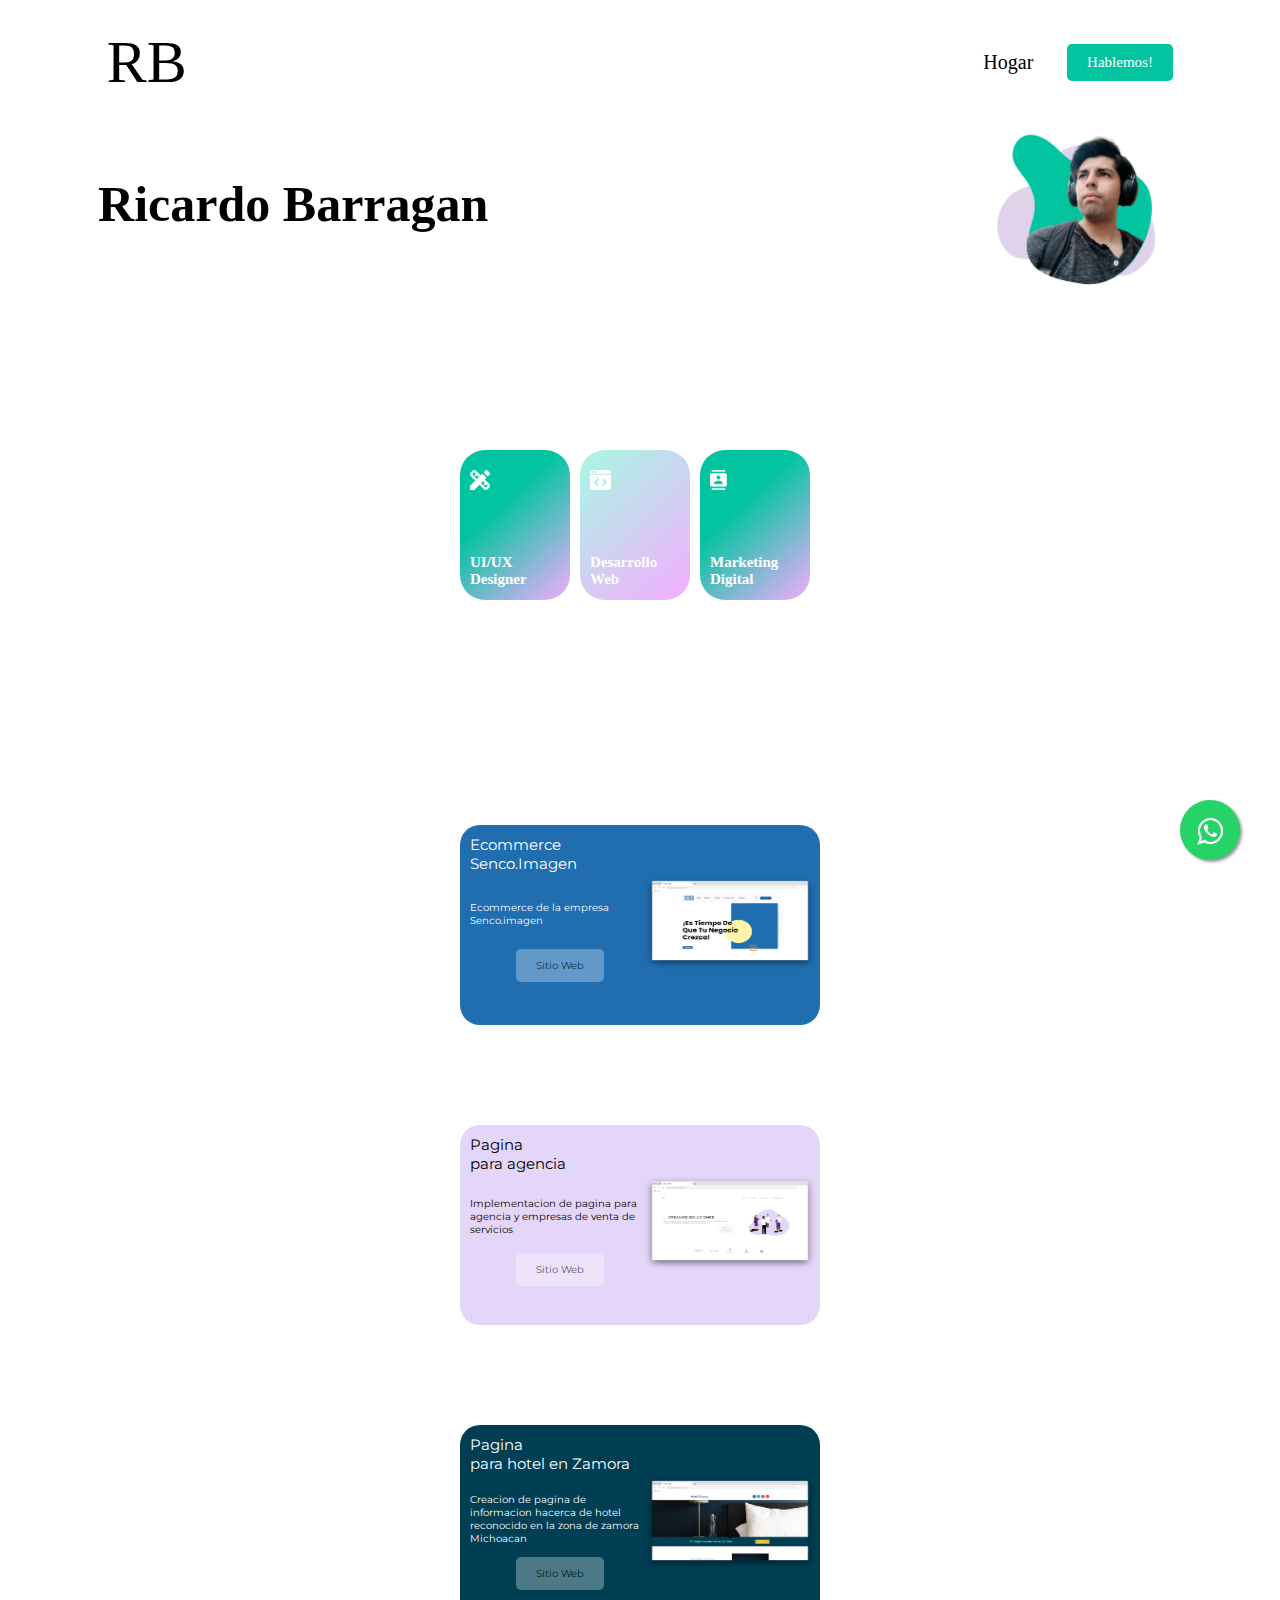
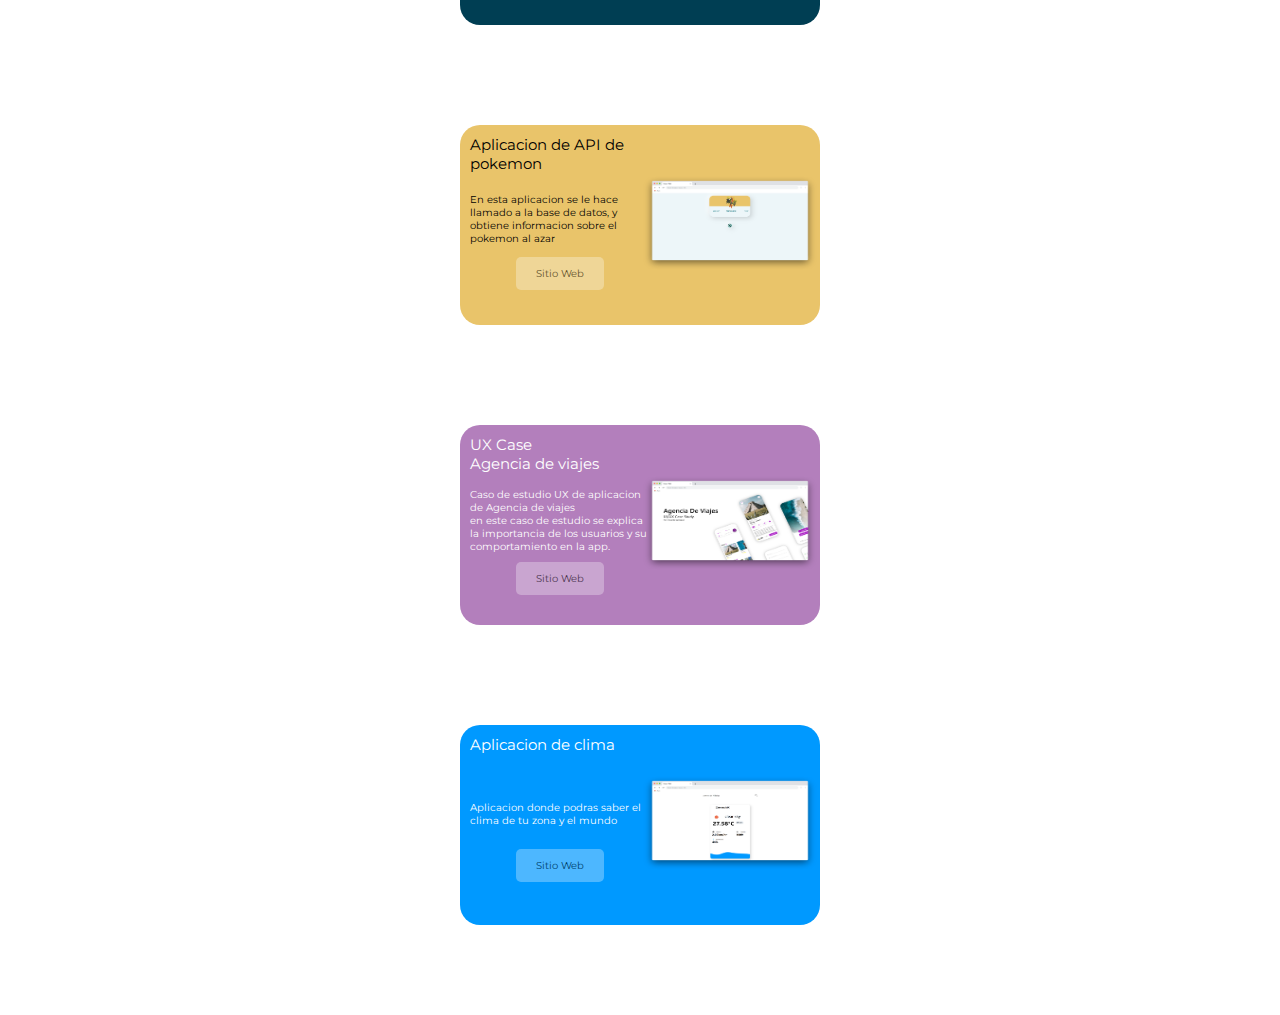
<file: index.html>
<!DOCTYPE html>
<html lang="es">
<head>
    <meta charset="UTF-8">
    <meta name="viewport" content="width=device-width, initial-scale=1.0">
    <link rel="stylesheet" href="estilos.css">
    <link href="https://fonts.cdnfonts.com/css/satoshi" rel="stylesheet">
    <link rel="stylesheet" href="whatsapp.css">
    <link
      href="https://fonts.googleapis.com/css2?family=Montserrat:wght@100;400;500;600&display=swap"
      rel="stylesheet"
    />
                
    <title>Ricardo Barragan Ramos Portafolio 2024</title>
</head>
<body>

    <link rel="stylesheet" href="https://maxcdn.bootstrapcdn.com/font-awesome/4.5.0/css/font-awesome.min.css">
   <a href="https://api.whatsapp.com/send?phone=3541248938&text=Hola,%20Quisiera%20mas%20informacion%20sobre%20crear%20mi%20pagina%20web" class="float" target="_blank">
   <i class="fa fa-whatsapp my-float"></i>
   </a>

    <header>
        <h1 class="logo">RB</h1>
            <a href="#"class="hogar"> Hogar</a>
            <a href="hablemos.html"class="hablemos">Hablemos!</a>
        
    </header>
    <div class="inicio">
        <h1 class="titulo">Ricardo Barragan</h1>
        <img class="imageninicio" src="imagenes/yomero.png" alt="">
        <div class="iconos"></div>
    </div>

    <div class="proyectos">

        <div class="servicios">

            <div id="uiuxdesign">
                <img src="imagenes/uiux.png" alt="">
                <h1>UI/UX<br> Designer</h1>
                
            </div>

            <div id="desarrollo-web">
                <img src="imagenes/desarrolloweb.png" alt="">
                <h1>Desarrollo <br> Web</h1>
            </div>

            <div id="marketing">
                <img src="imagenes/marketing.png" alt="">
                <h1>Marketing Digital</h1>
            </div>

            
        </div>


      <!--cards de proyectos-->


      <!--card1-->
      <div class="contenedorcards">
        <p id="titulocard">Ecommerce <br>Senco.Imagen </p>
        <p id="textocard"> Ecommerce de la empresa Senco.imagen 
        </p>
        <div class="botonsitiweb">
          <a href="https://sencoimagen.netlify.app">Sitio Web</a>
        </div>
        
        <div class="card">
          <div class="cardimagen">
            <a href="https://sencoimagen.netlify.app""><img src="imagenes/senco.png" alt="" /></a>
          </div>
        </div>
      </div>
      <!--card1 termina aqui-->
      <!--card2-->
      <div class="contenedorcards2">
        <p id="titulocard">Pagina </br>para agencia</p>
        <p id="textocard">Implementacion de pagina para agencia y empresas de venta de servicios
        </p>
        <div class="botonsitiweb">
          <a href="https://agencia-demo-clientes.netlify.app/">Sitio Web</a>
        </div>
        
        <div class="card">
          <div class="cardimagen">
            <a href="https://agencia-demo-clientes.netlify.app/""><img src="imagenes/creamosoluciones.png" alt="" /></a>
          </div>
        </div>
      </div>      
      <!--card3-->
      <div class="contenedorcards3">
        <p id="titulocard">Pagina </br> para hotel en Zamora</p>
        <p id="textocard">Creacion de pagina de informacion hacerca de hotel reconocido en la zona de zamora Michoacan 
        </p>
        <div class="botonsitiweb">
          <a href="https://demo-hotel-clientes.netlify.app/">Sitio Web</a>
        </div>
      
        <div class="card">
          <div class="cardimagen">
            <a href="https://demo-hotel-clientes.netlify.app/""><img src="imagenes/hotel.png" alt="" /></a>
          </div>
        </div>
      </div>   
       <!--card4-->
       <div class="contenedorcards4">
        <p id="titulocard">Aplicacion de API de pokemon </p>
        <p id="textocard">En esta aplicacion se le hace llamado a la base de datos, y obtiene informacion sobre el pokemon al azar
        </p>
        <div class="botonsitiweb">
          <a href="https://pokeapiricardo.netlify.app/">Sitio Web</a>
        </div>
        
        <div class="card">
          <div class="cardimagen">
            <a href="https://pokeapiricardo.netlify.app/""><img src="imagenes/pokeapi.png" alt="" /></a>
          </div>
        </div>
      </div>   
      <!--card5-->
      <div class="contenedorcards5">
        <p id="titulocard">UX Case <br>Agencia de viajes </p>
        <p id="textocard">Caso de estudio UX de aplicacion de Agencia de viajes <br> en este caso de estudio se explica la importancia de los usuarios y su comportamiento en la app.
        </p>
        <div class="botonsitiweb">
          <a href="https://www.behance.net/gallery/142693365/Caso-de-Estudio-UX-UI-Design-agencia-de-viajes">Sitio Web</a>
        </div>
       
        <div class="card">
          <div class="cardimagen">
            <a href="https://www.behance.net/gallery/142693365/Caso-de-Estudio-UX-UI-Design-agencia-de-viajes""><img src="imagenes/proyectoux.png" alt="" /></a>
          </div>
        </div>
      </div>   

      <!--card6-->
      <div class="contenedorcards6">
        <p id="titulocard">Aplicacion de clima </p>
        <p id="textocard">Aplicacion donde podras saber el clima de tu zona y el mundo
        </p>
        <div class="botonsitiweb">
          <a href="https://weatherapprb.netlify.app/">Sitio Web</a>
        </div>
        
        <div class="card">
          <div class="cardimagen">
            <a href="https://weatherapprb.netlify.app/"><img src="imagenes/weatherapp.png" alt="" /></a>
          </div>
        </div>
      </div>   
        <!--clientescards terminacion-->


    </div>
    <br><br><br><br><br>
</body>
</html>
</file>
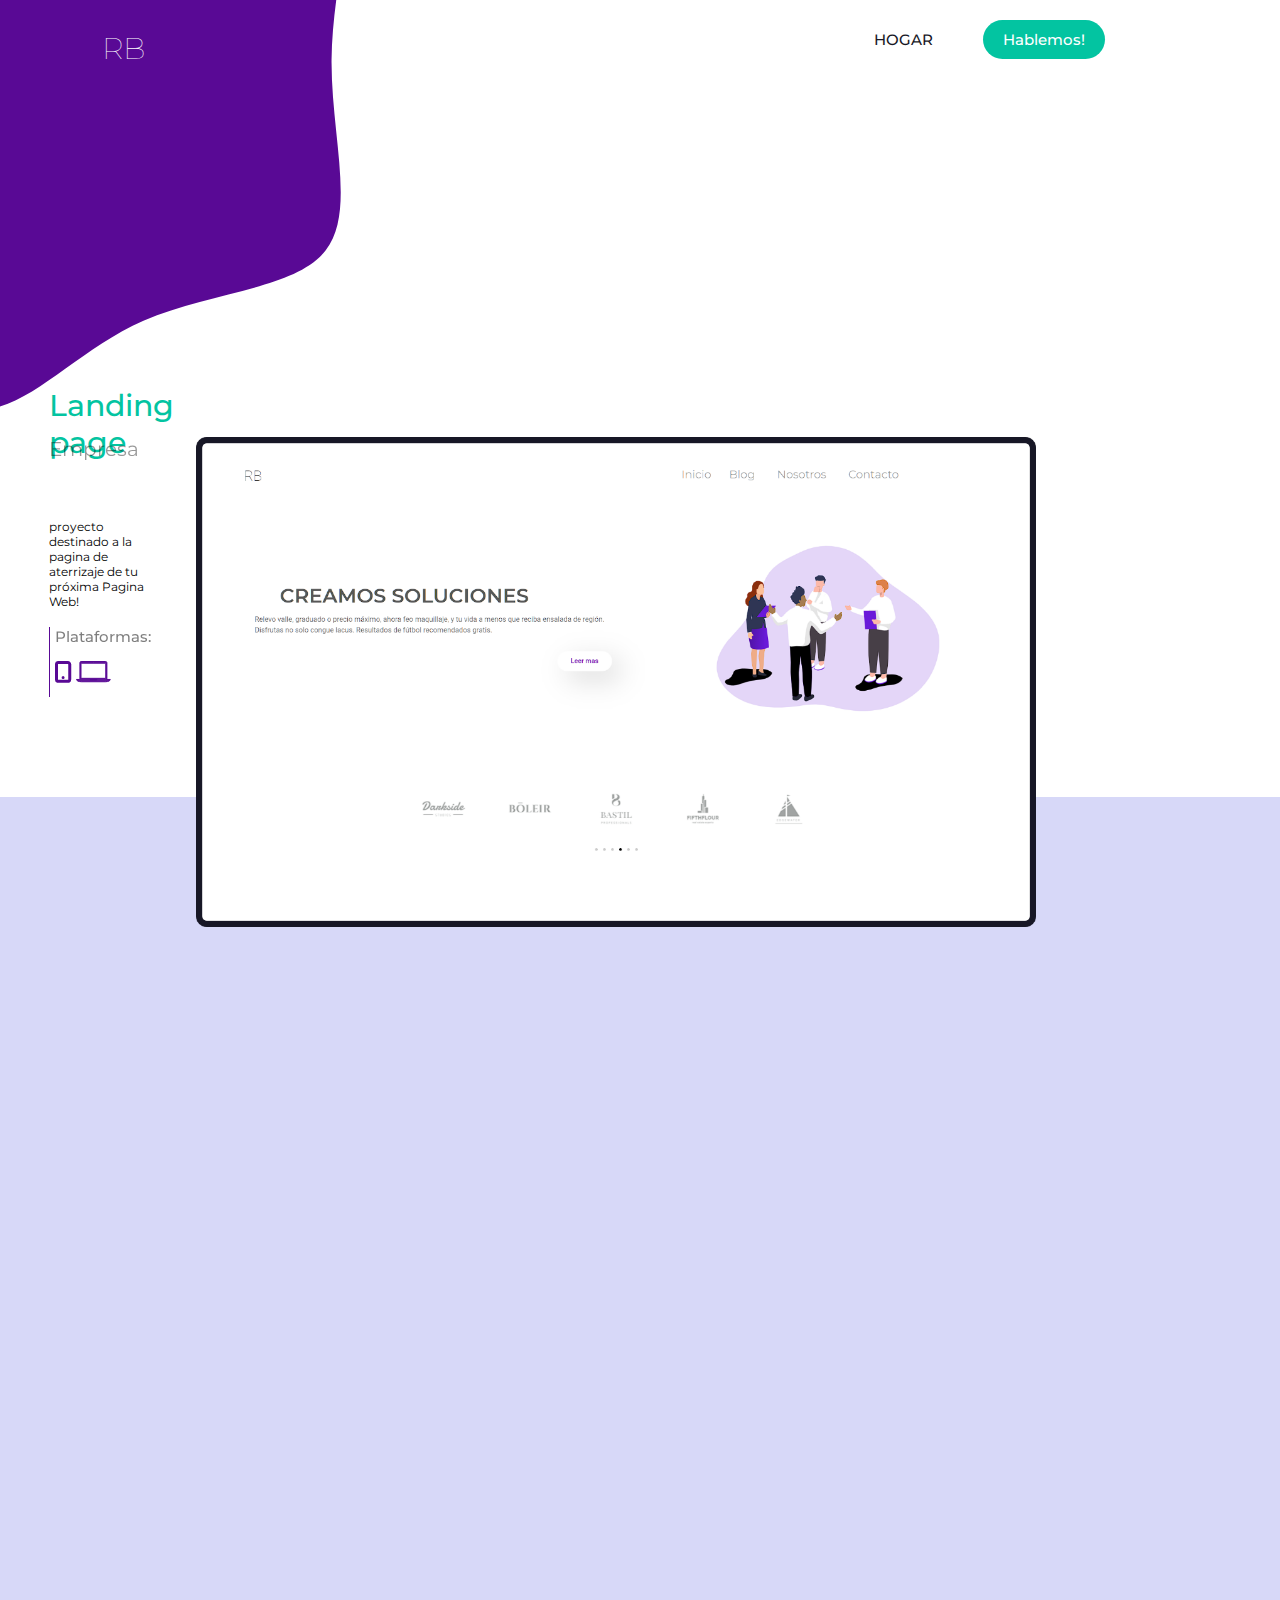
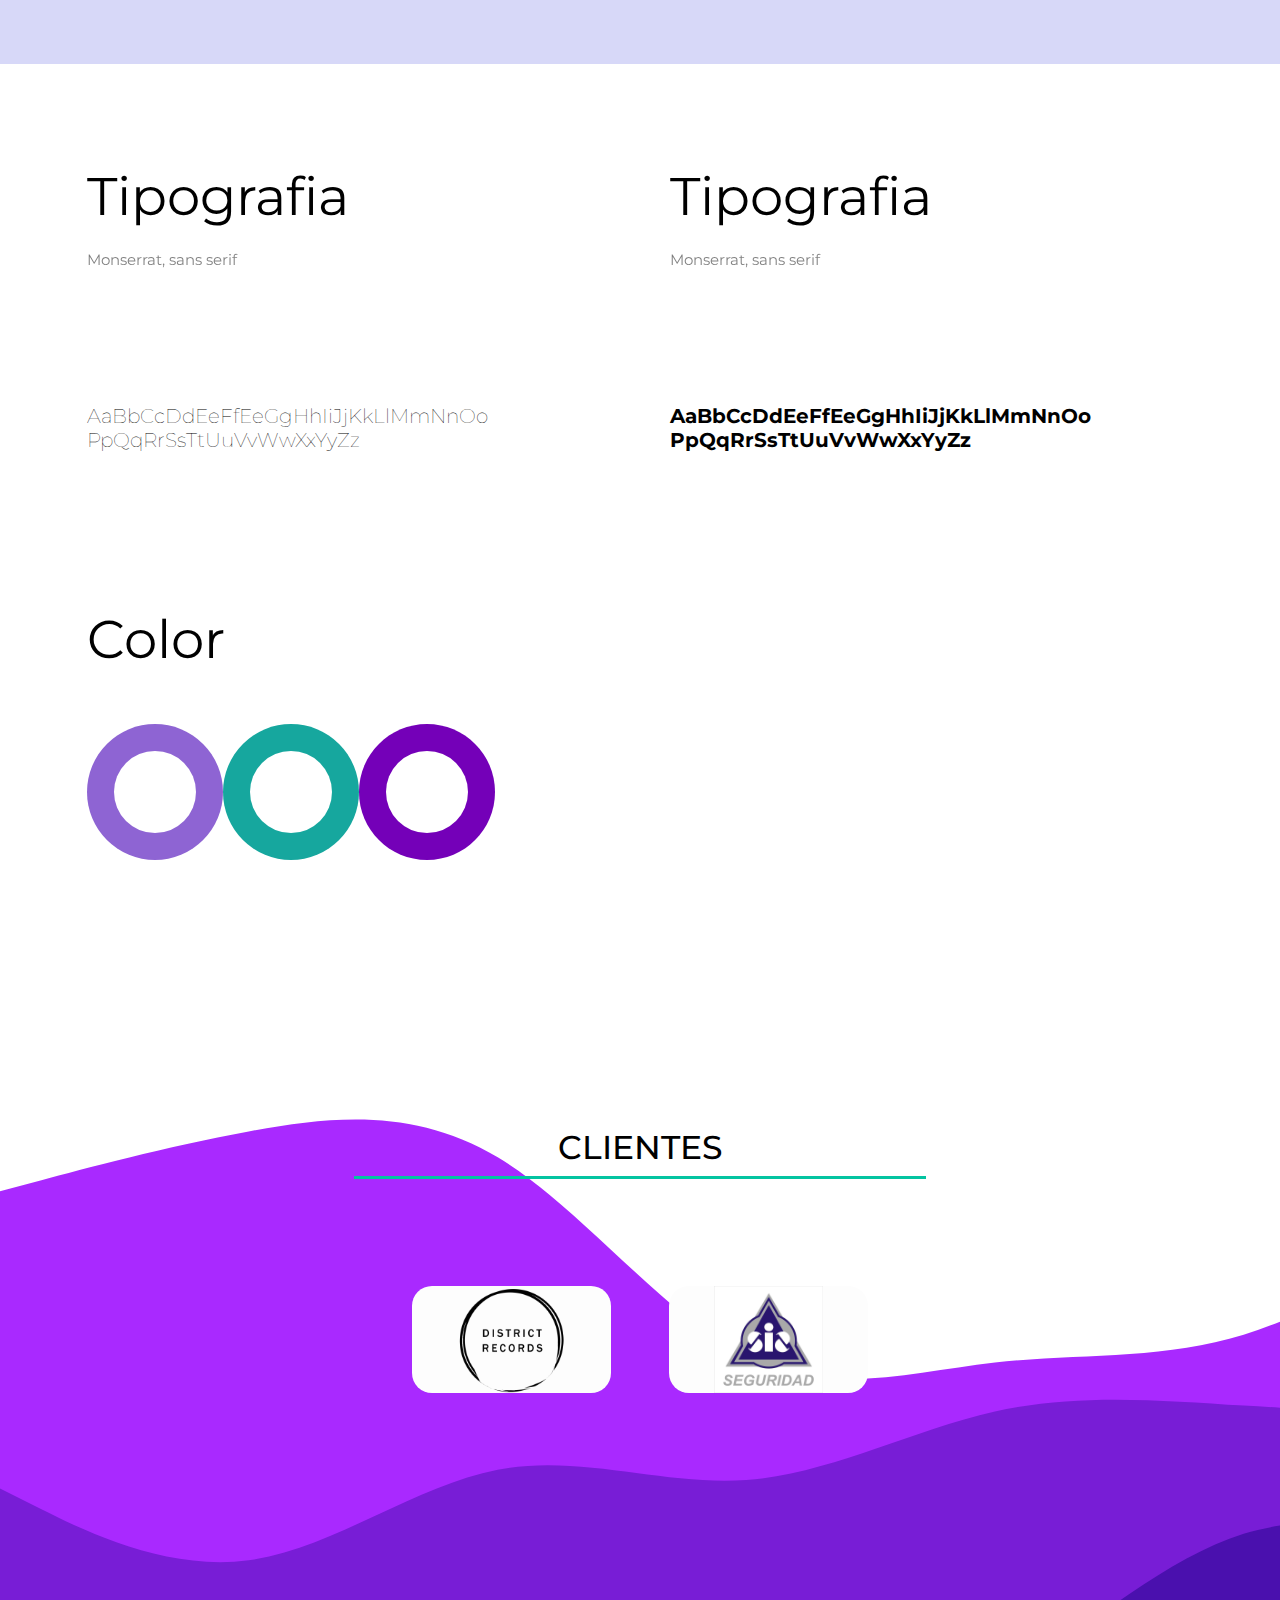
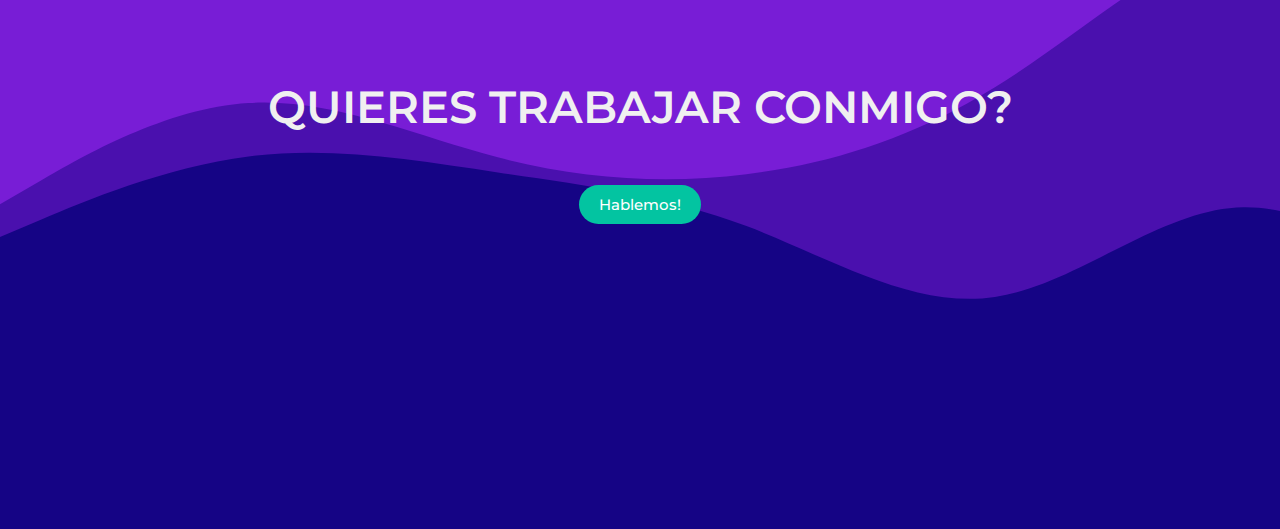
<file: card1.html>
<!DOCTYPE html>
<html lang="es">
<head>
    <meta charset="UTF-8">
    <meta http-equiv="X-UA-Compatible" content="IE=edge">
    <meta name="viewport" content="width=
    , initial-scale=1.0">
    <link rel="stylesheet" href="card.css">
    <link
      href="https://fonts.googleapis.com/css2?family=Montserrat:wght@100;400;500;600&display=swap"
      rel="stylesheet"
    />
    <title>Document</title>
</head>
<body>
    
    <div class="grid-inicio">
        <div class="menu">
          <a href="index.html" class="logo">RB</a>
          <a href="index.html" id="hogar"> HOGAR</a>
          <div class="hablemos"><a href="hablemos.html" id="hablemos"> Hablemos!</a></div>
        </div>
    </div>

    
<!--seccion de landingpage-->
    <div class="seccion1">
        <h1 id="titulo">Landing page</h1>
        <p  id="titulo2">Empresa</p>
        <p id="descripcion">proyecto destinado a la pagina de aterrizaje de tu próxima Pagina Web!</p>
        <div class="imagen">
            <a href="https://agencia-demo-clientes.netlify.app/"><img src="imagen8card1.png" alt=""></a>
        </div>
        <div class="plataformas">
            <p id="plataformas">Plataformas:</p>
            <img src="iconcelular.png" alt="">
            <img src="iconlaptop.png" alt="">
        </div>
        <div class="colorfondo">
        </div>
    </div>

    <!--seccion de tipografias etc-->
    <div class="elementos">
        <p id="tituloelementos">Tipografia</p>
        <p id="titulodescripcion">Monserrat, sans serif</p>
        <p id="descripcionejemplo">AaBbCcDdEeFfEeGgHhIiJjKkLlMmNnOo
            PpQqRrSsTtUuVvWwXxYyZz</p>

        <!--parte2-->
        <p id="tituloelementos2">Tipografia</p>
        <p id="titulodescripcion2">Monserrat, sans serif</p>
        <p id="descripcionejemplo2">AaBbCcDdEeFfEeGgHhIiJjKkLlMmNnOo
            PpQqRrSsTtUuVvWwXxYyZz</p>
            
        <p id="titulocolor">Color</p>
        <img id="circulo1" src="Grupo 23.png" alt="">
        <img id="circulo2" src="Grupo 24.png" alt="">
        <img id="circulo3" src="Grupo 25.png" alt="">
    </div>

    <!--seccion clientes-->
    <div class="clientes">
        <div id="clientes">
          <p>CLIENTES</p>
        </div>

        <!--clientescards-->
        <div class="clientescards">

          <div class="clientecard1">
            <img src="district.png" alt="">
          </div>

        <!--card cliente2-->
        <div class="clientecard2">
          <img src="sisalarmas.jpg" alt="">
          
        </div>

        </div>
        <!--clientescards terminacion-->

        <!--quieres trabajar conmigo-->
        <p id="titulotrabajarconmigo">QUIERES TRABAJAR CONMIGO?</p>
        <div class="hablemos-clientes"><a href="hablemos.html" id="hablemos-clientes"> Hablemos!</a></div>

      </div>


</body>
</html>
</file>
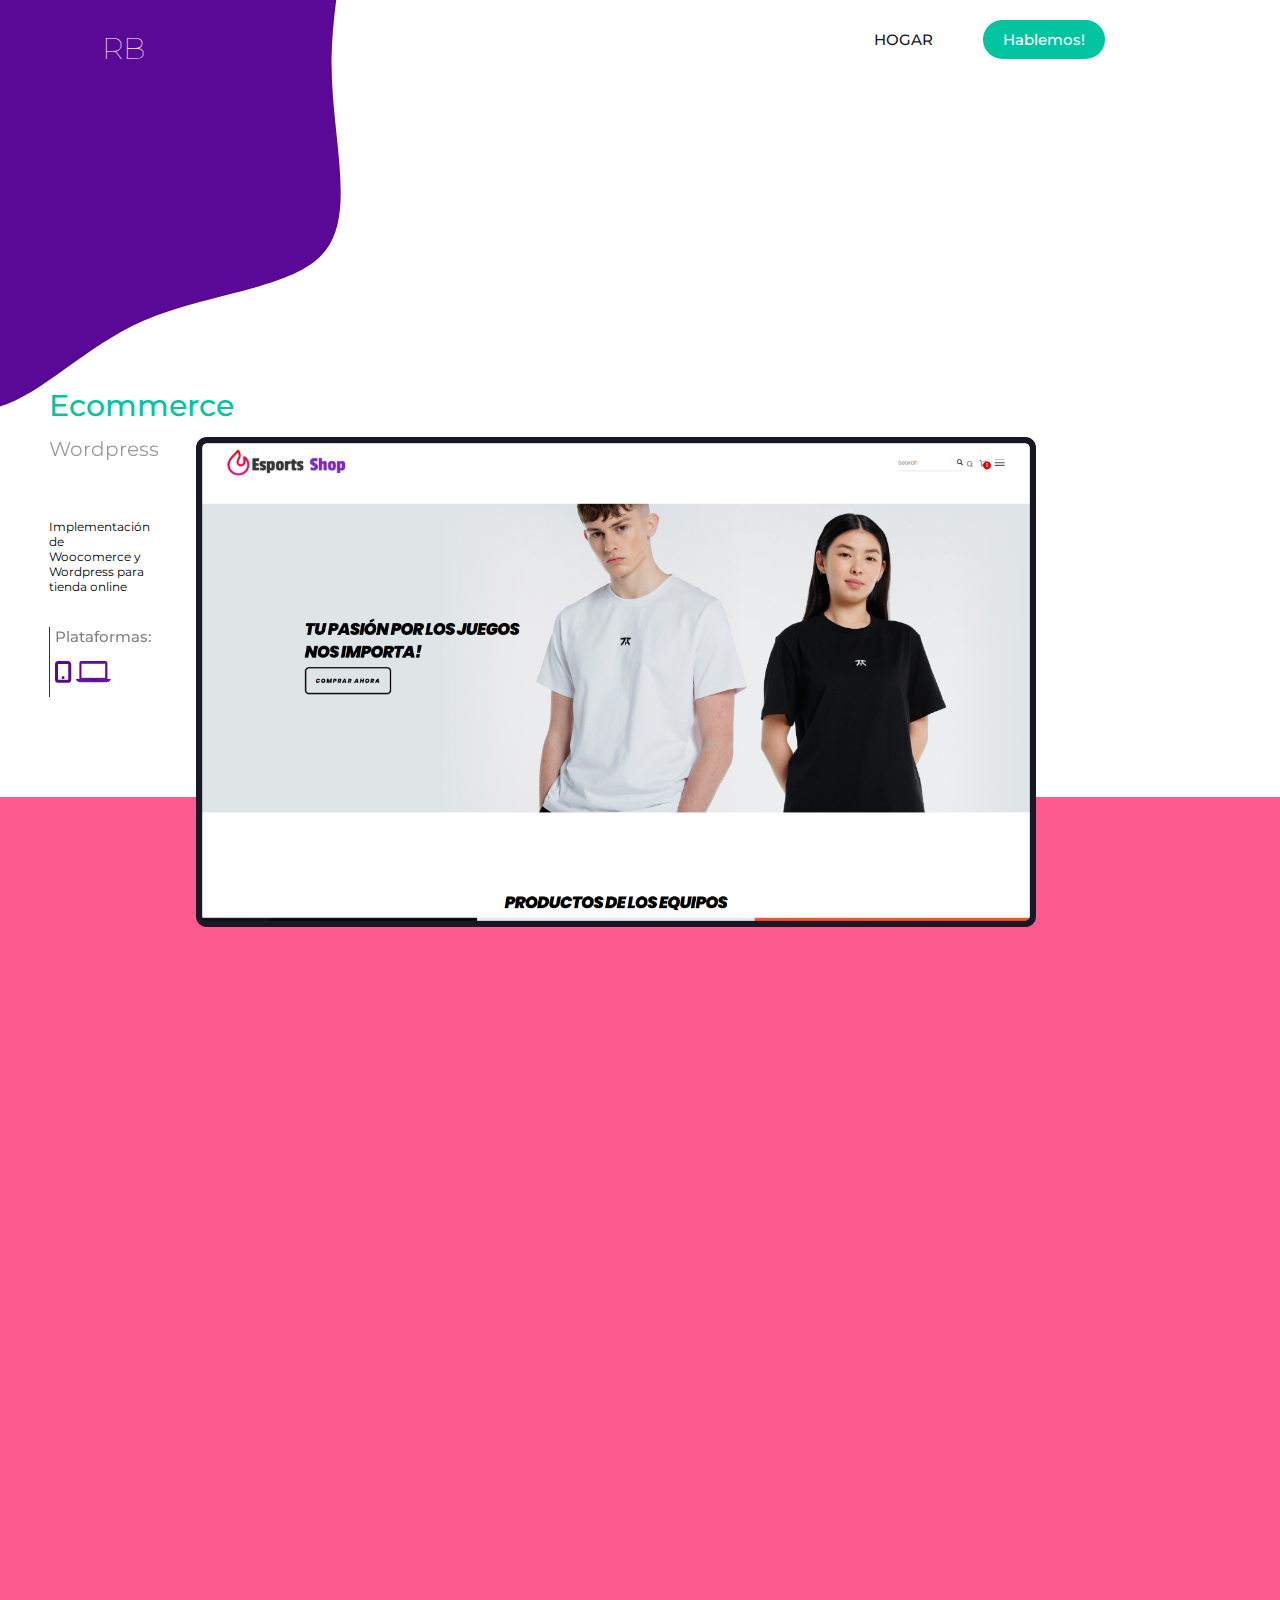
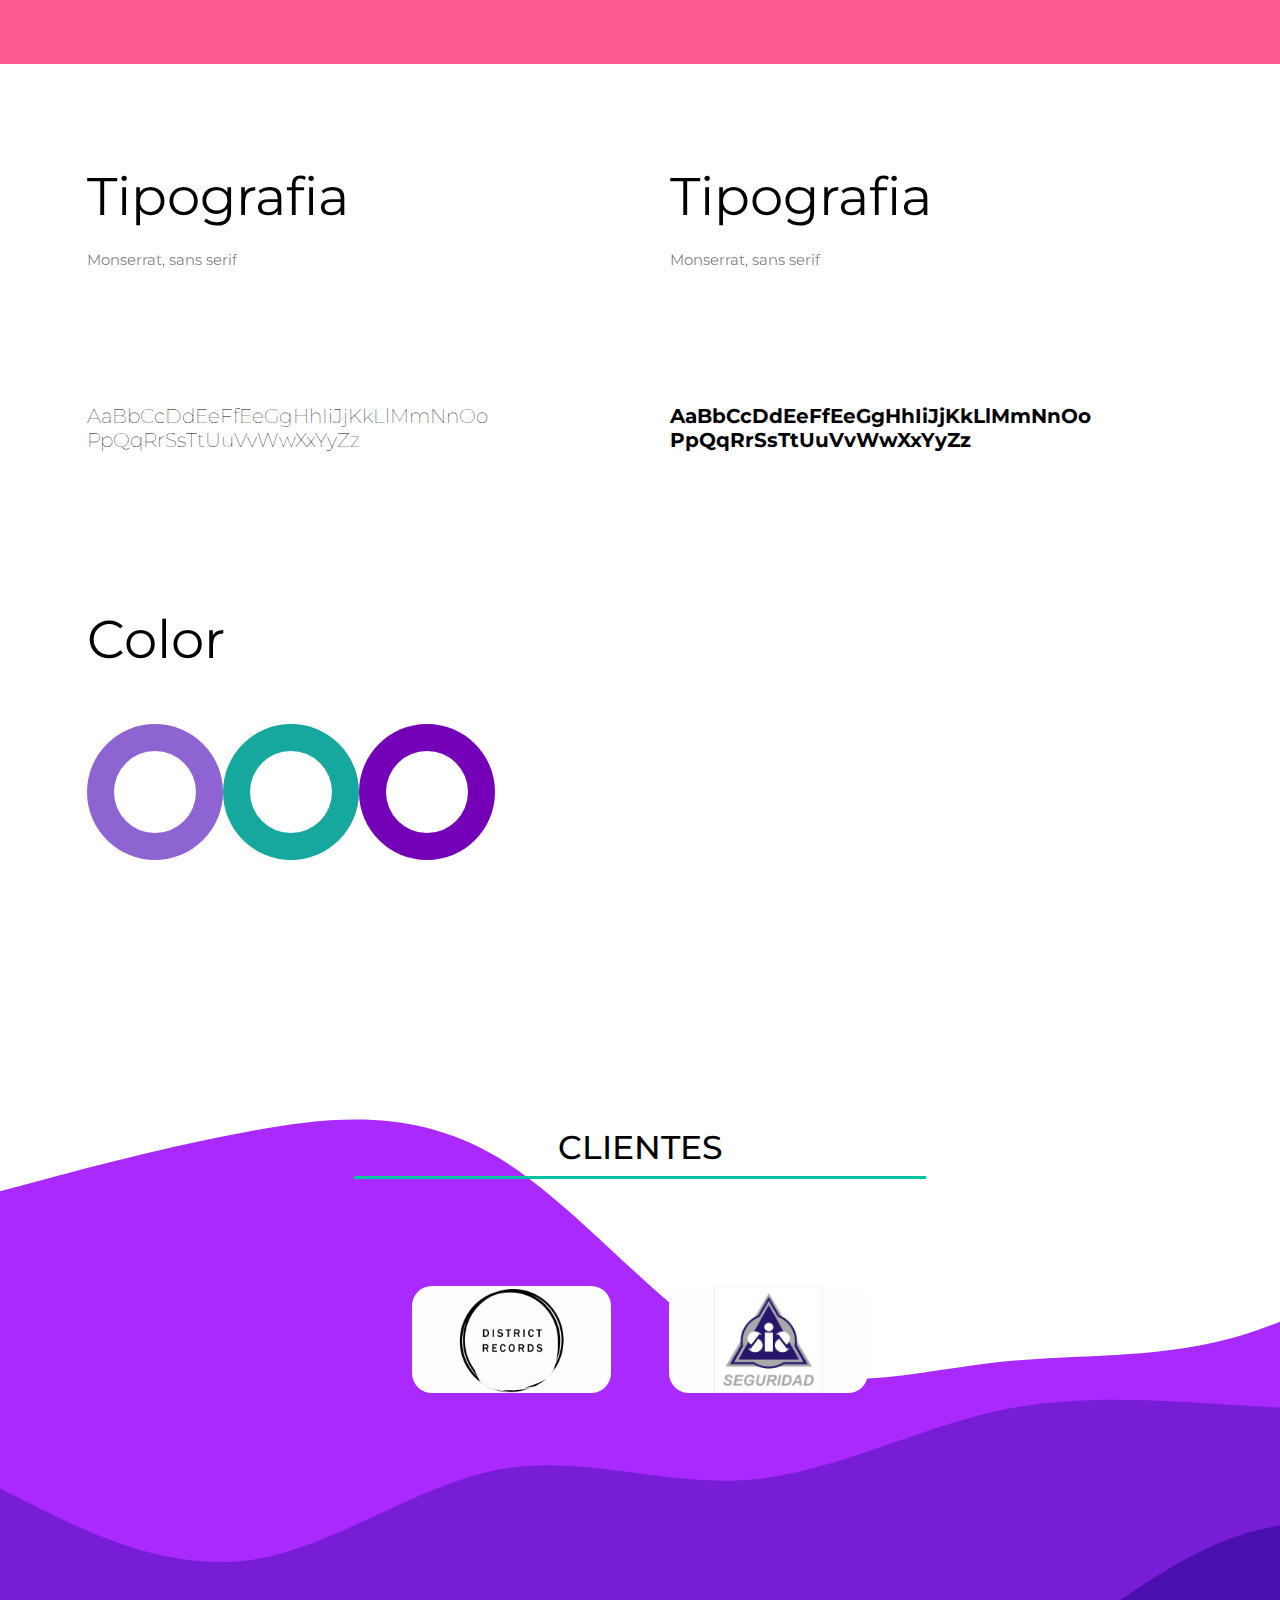
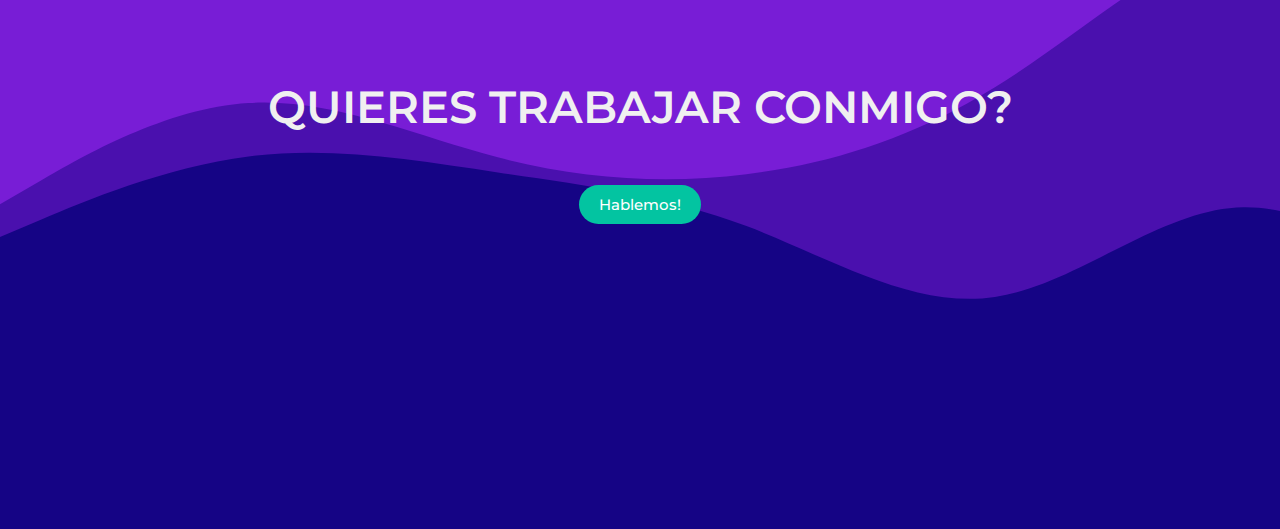
<file: card2.html>
<!DOCTYPE html>
<html lang="es">
<head>
    <meta charset="UTF-8">
    <meta http-equiv="X-UA-Compatible" content="IE=edge">
    <meta name="viewport" content="width=
    , initial-scale=1.0">
    <link rel="stylesheet" href="card2.css">
    <link
      href="https://fonts.googleapis.com/css2?family=Montserrat:wght@100;400;500;600&display=swap"
      rel="stylesheet"
    />
    <title>Document</title>
</head>
<body>
    
    <div class="grid-inicio">
        <div class="menu">
          <a href="index.html" class="logo">RB</a>
          <a href="index.html" id="hogar"> HOGAR</a>
          <div class="hablemos"><a href="hablemos.html" id="hablemos"> Hablemos!</a></div>
        </div>
    </div>

    
<!--seccion de landingpage-->
    <div class="seccion1">
        <h1 id="titulo">Ecommerce</h1>
        <p  id="titulo2">Wordpress</p>
        <p id="descripcion">Implementación de Woocomerce y Wordpress para tienda online</p>
        <div class="imagen">
            <a href="https://agencia-demo-clientes.netlify.app/"><img src="imagen9card2.png" alt=""></a>
        </div>
        <div class="plataformas">
            <p id="plataformas">Plataformas:</p>
            <img src="iconcelular.png" alt="">
            <img src="iconlaptop.png" alt="">
        </div>
        <div class="colorfondo">
        </div>
    </div>

    <!--seccion de tipografias etc-->
    <div class="elementos">
        <p id="tituloelementos">Tipografia</p>
        <p id="titulodescripcion">Monserrat, sans serif</p>
        <p id="descripcionejemplo">AaBbCcDdEeFfEeGgHhIiJjKkLlMmNnOo
            PpQqRrSsTtUuVvWwXxYyZz</p>

        <!--parte2-->
        <p id="tituloelementos2">Tipografia</p>
        <p id="titulodescripcion2">Monserrat, sans serif</p>
        <p id="descripcionejemplo2">AaBbCcDdEeFfEeGgHhIiJjKkLlMmNnOo
            PpQqRrSsTtUuVvWwXxYyZz</p>
            
        <p id="titulocolor">Color</p>
        <img id="circulo1" src="Grupo 23.png" alt="">
        <img id="circulo2" src="Grupo 24.png" alt="">
        <img id="circulo3" src="Grupo 25.png" alt="">
    </div>

    <!--seccion clientes-->
    <div class="clientes">
        <div id="clientes">
          <p>CLIENTES</p>
        </div>

        <!--clientescards-->
        <div class="clientescards">

          <div class="clientecard1">
            <img src="district.png" alt="">
          </div>

        <!--card cliente2-->
        <div class="clientecard2">
          <img src="sisalarmas.jpg" alt="">
          
        </div>

        </div>
        <!--clientescards terminacion-->

        <!--quieres trabajar conmigo-->
        <p id="titulotrabajarconmigo">QUIERES TRABAJAR CONMIGO?</p>
        <div class="hablemos-clientes"><a href="hablemos.html" id="hablemos-clientes"> Hablemos!</a></div>

      </div>


</body>
</html>
</file>
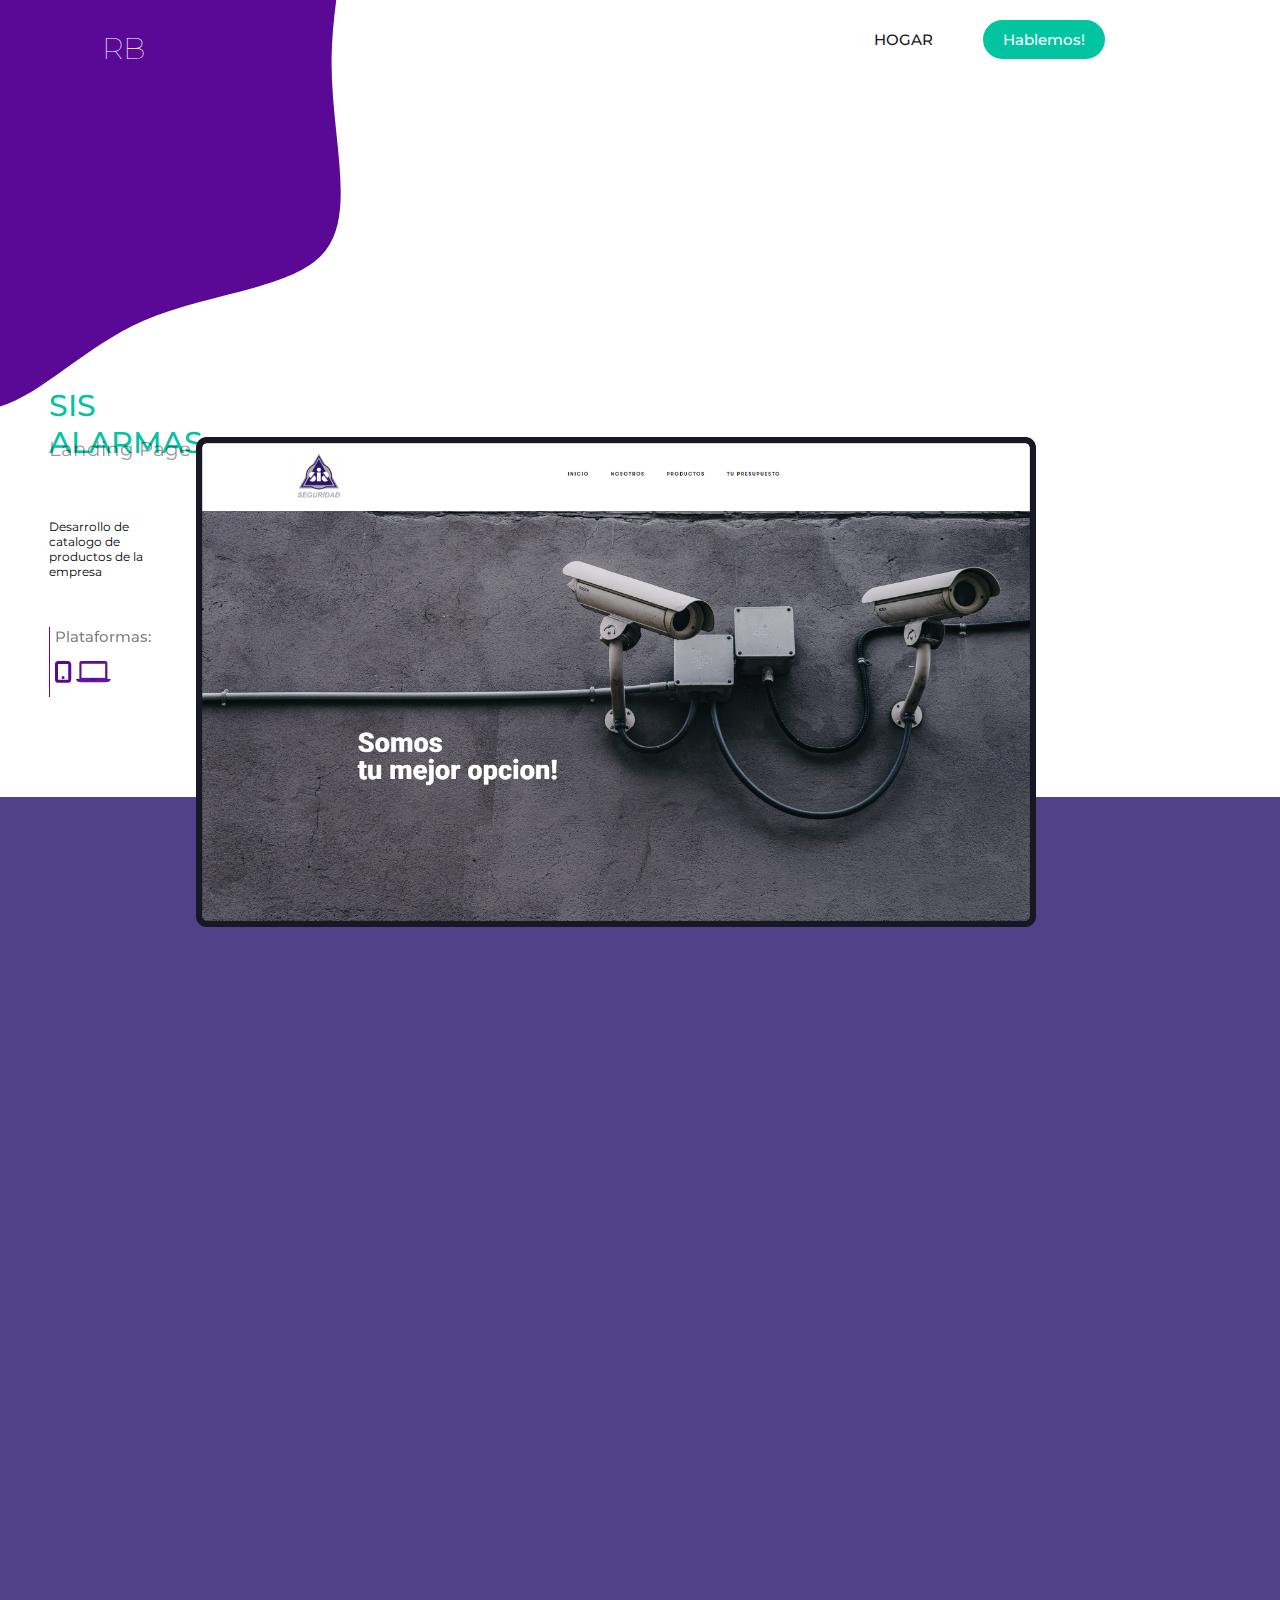
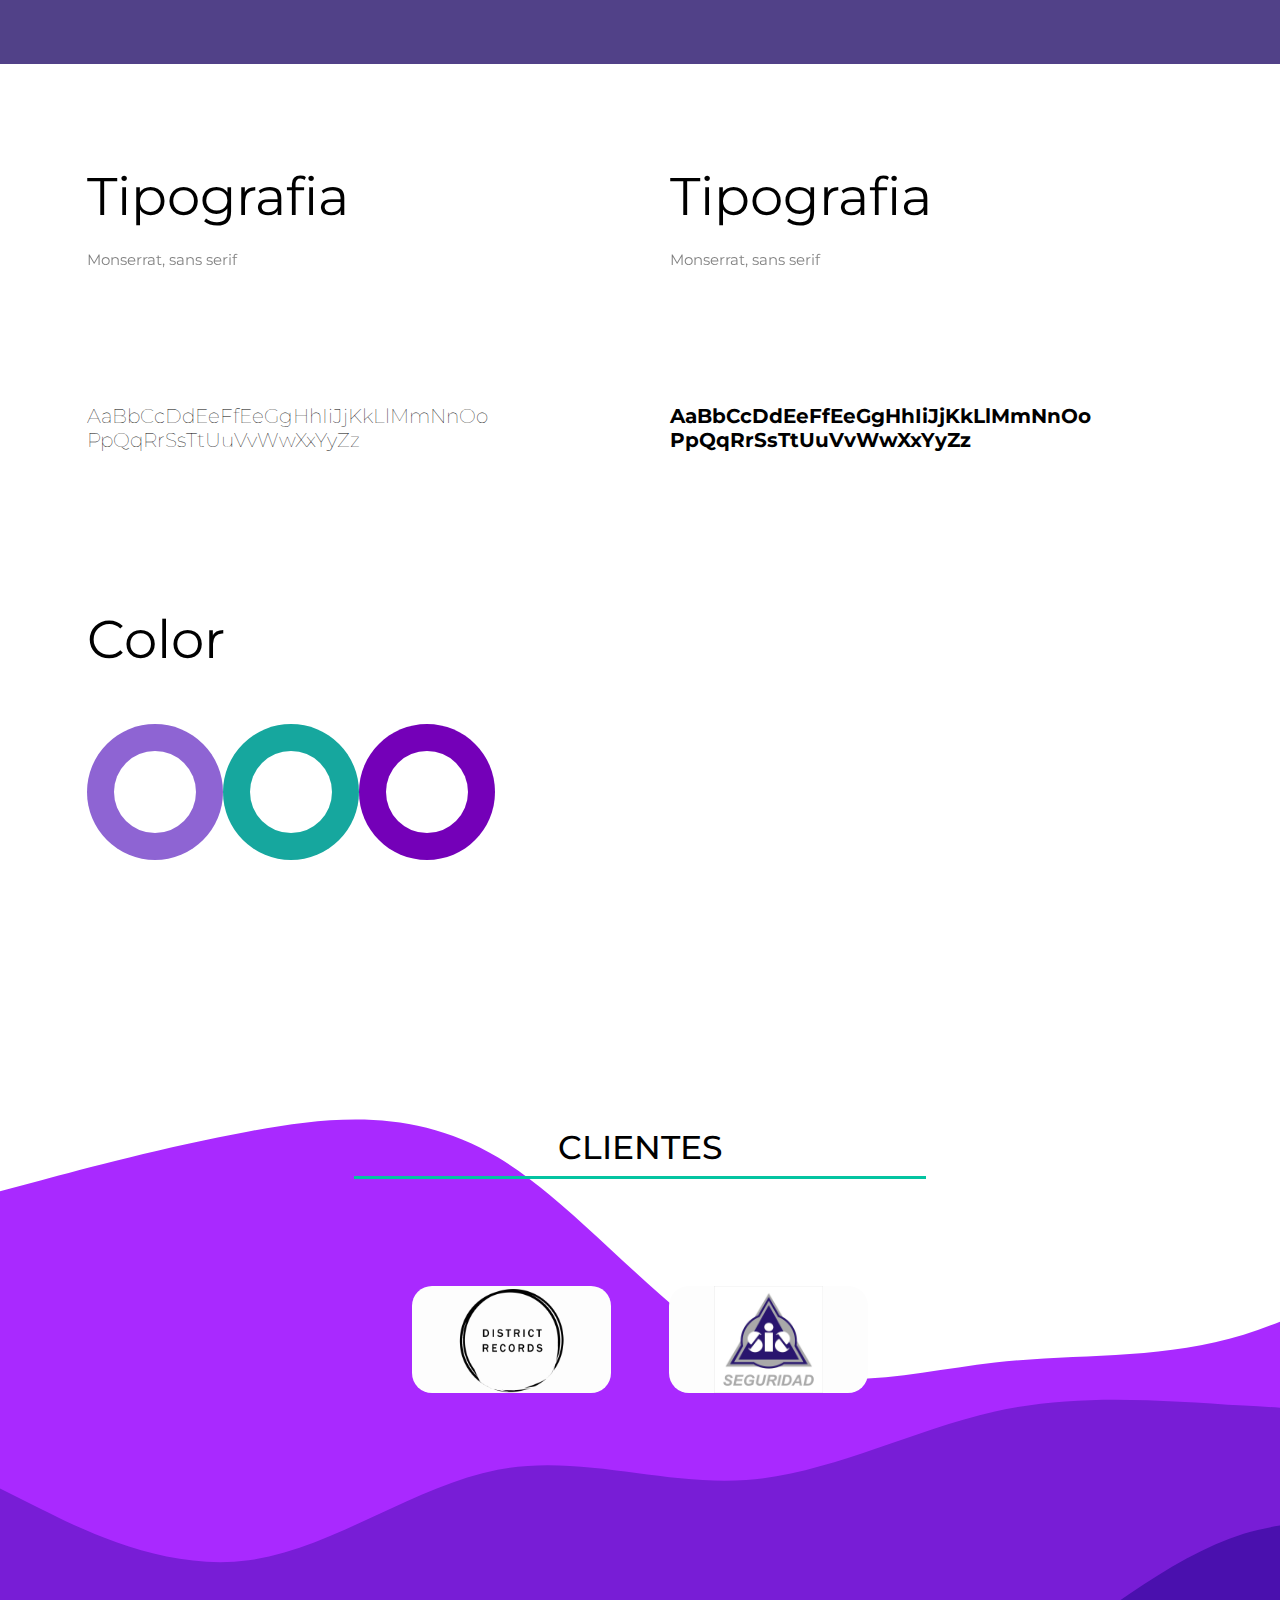
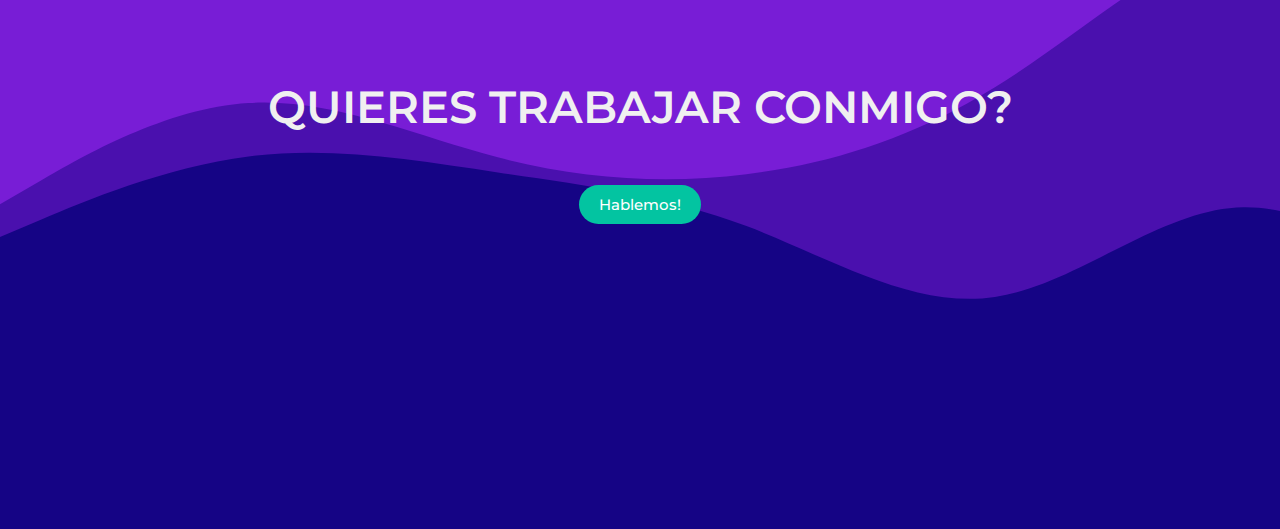
<file: card3.html>
<!DOCTYPE html>
<html lang="es">
<head>
    <meta charset="UTF-8">
    <meta http-equiv="X-UA-Compatible" content="IE=edge">
    <meta name="viewport" content="width=
    , initial-scale=1.0">
    <link rel="stylesheet" href="card3.css">
    <link
      href="https://fonts.googleapis.com/css2?family=Montserrat:wght@100;400;500;600&display=swap"
      rel="stylesheet"
    />
    <title>Document</title>
</head>
<body>
    
    <div class="grid-inicio">
        <div class="menu">
          <a href="index.html" class="logo">RB</a>
          <a href="index.html" id="hogar"> HOGAR</a>
          <div class="hablemos"><a href="hablemos.html" id="hablemos"> Hablemos!</a></div>
        </div>
    </div>

    
<!--seccion de landingpage-->
    <div class="seccion1">
        <h1 id="titulo">SIS ALARMAS</h1>
        <p  id="titulo2">Landing Page</p>
        <p id="descripcion">Desarrollo de catalogo de productos de la empresa</p>
        <div class="imagen">
            <a href="https://agencia-demo-clientes.netlify.app/"><img src="imagen7card3.png" alt=""></a>
        </div>
        <div class="plataformas">
            <p id="plataformas">Plataformas:</p>
            <img src="iconcelular.png" alt="">
            <img src="iconlaptop.png" alt="">
        </div>
        <div class="colorfondo">
        </div>
    </div>

    <!--seccion de tipografias etc-->
    <div class="elementos">
        <p id="tituloelementos">Tipografia</p>
        <p id="titulodescripcion">Monserrat, sans serif</p>
        <p id="descripcionejemplo">AaBbCcDdEeFfEeGgHhIiJjKkLlMmNnOo
            PpQqRrSsTtUuVvWwXxYyZz</p>

        <!--parte2-->
        <p id="tituloelementos2">Tipografia</p>
        <p id="titulodescripcion2">Monserrat, sans serif</p>
        <p id="descripcionejemplo2">AaBbCcDdEeFfEeGgHhIiJjKkLlMmNnOo
            PpQqRrSsTtUuVvWwXxYyZz</p>
            
        <p id="titulocolor">Color</p>
        <img id="circulo1" src="Grupo 23.png" alt="">
        <img id="circulo2" src="Grupo 24.png" alt="">
        <img id="circulo3" src="Grupo 25.png" alt="">
    </div>

    <!--seccion clientes-->
    <div class="clientes">
        <div id="clientes">
          <p>CLIENTES</p>
        </div>

        <!--clientescards-->
        <div class="clientescards">

          <div class="clientecard1">
            <img src="district.png" alt="">
          </div>

        <!--card cliente2-->
        <div class="clientecard2">
          <img src="sisalarmas.jpg" alt="">
          
        </div>

        </div>
        <!--clientescards terminacion-->

        <!--quieres trabajar conmigo-->
        <p id="titulotrabajarconmigo">QUIERES TRABAJAR CONMIGO?</p>
        <div class="hablemos-clientes"><a href="hablemos.html" id="hablemos-clientes"> Hablemos!</a></div>

      </div>


</body>
</html>
</file>
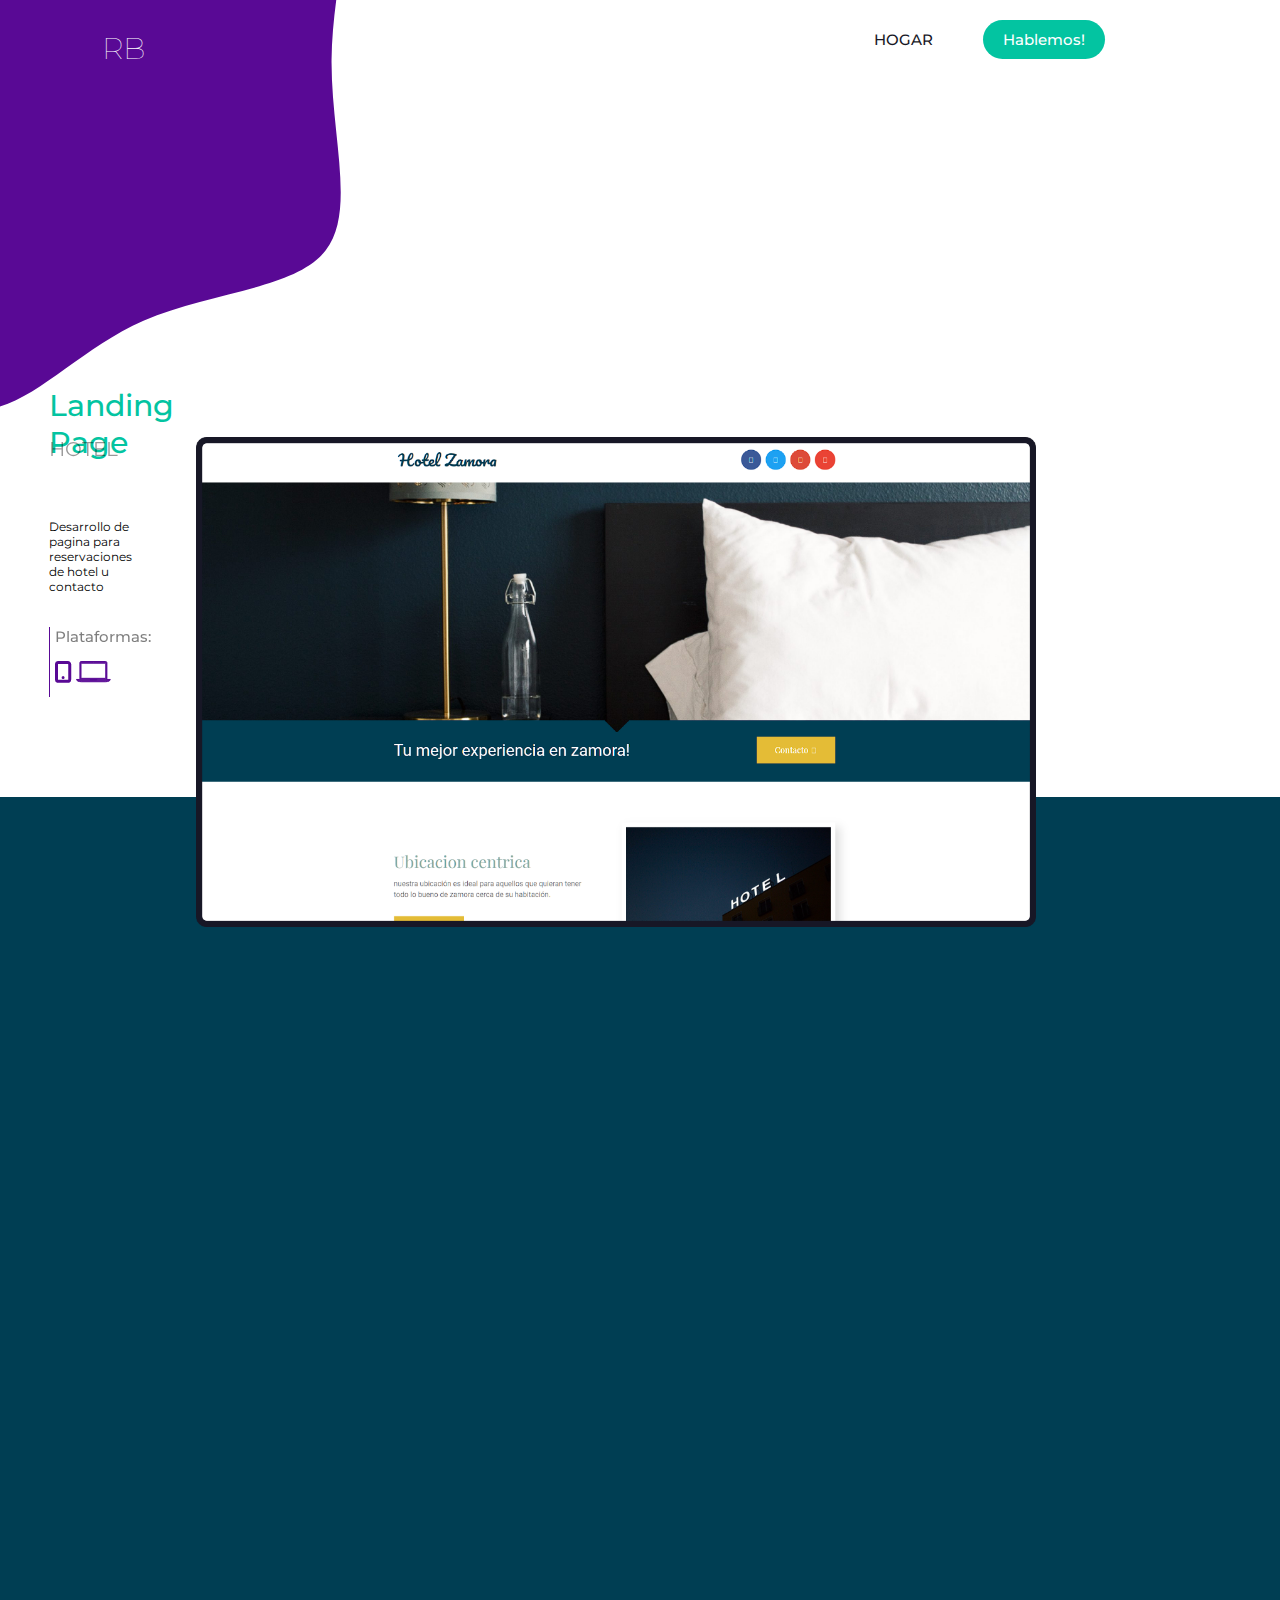
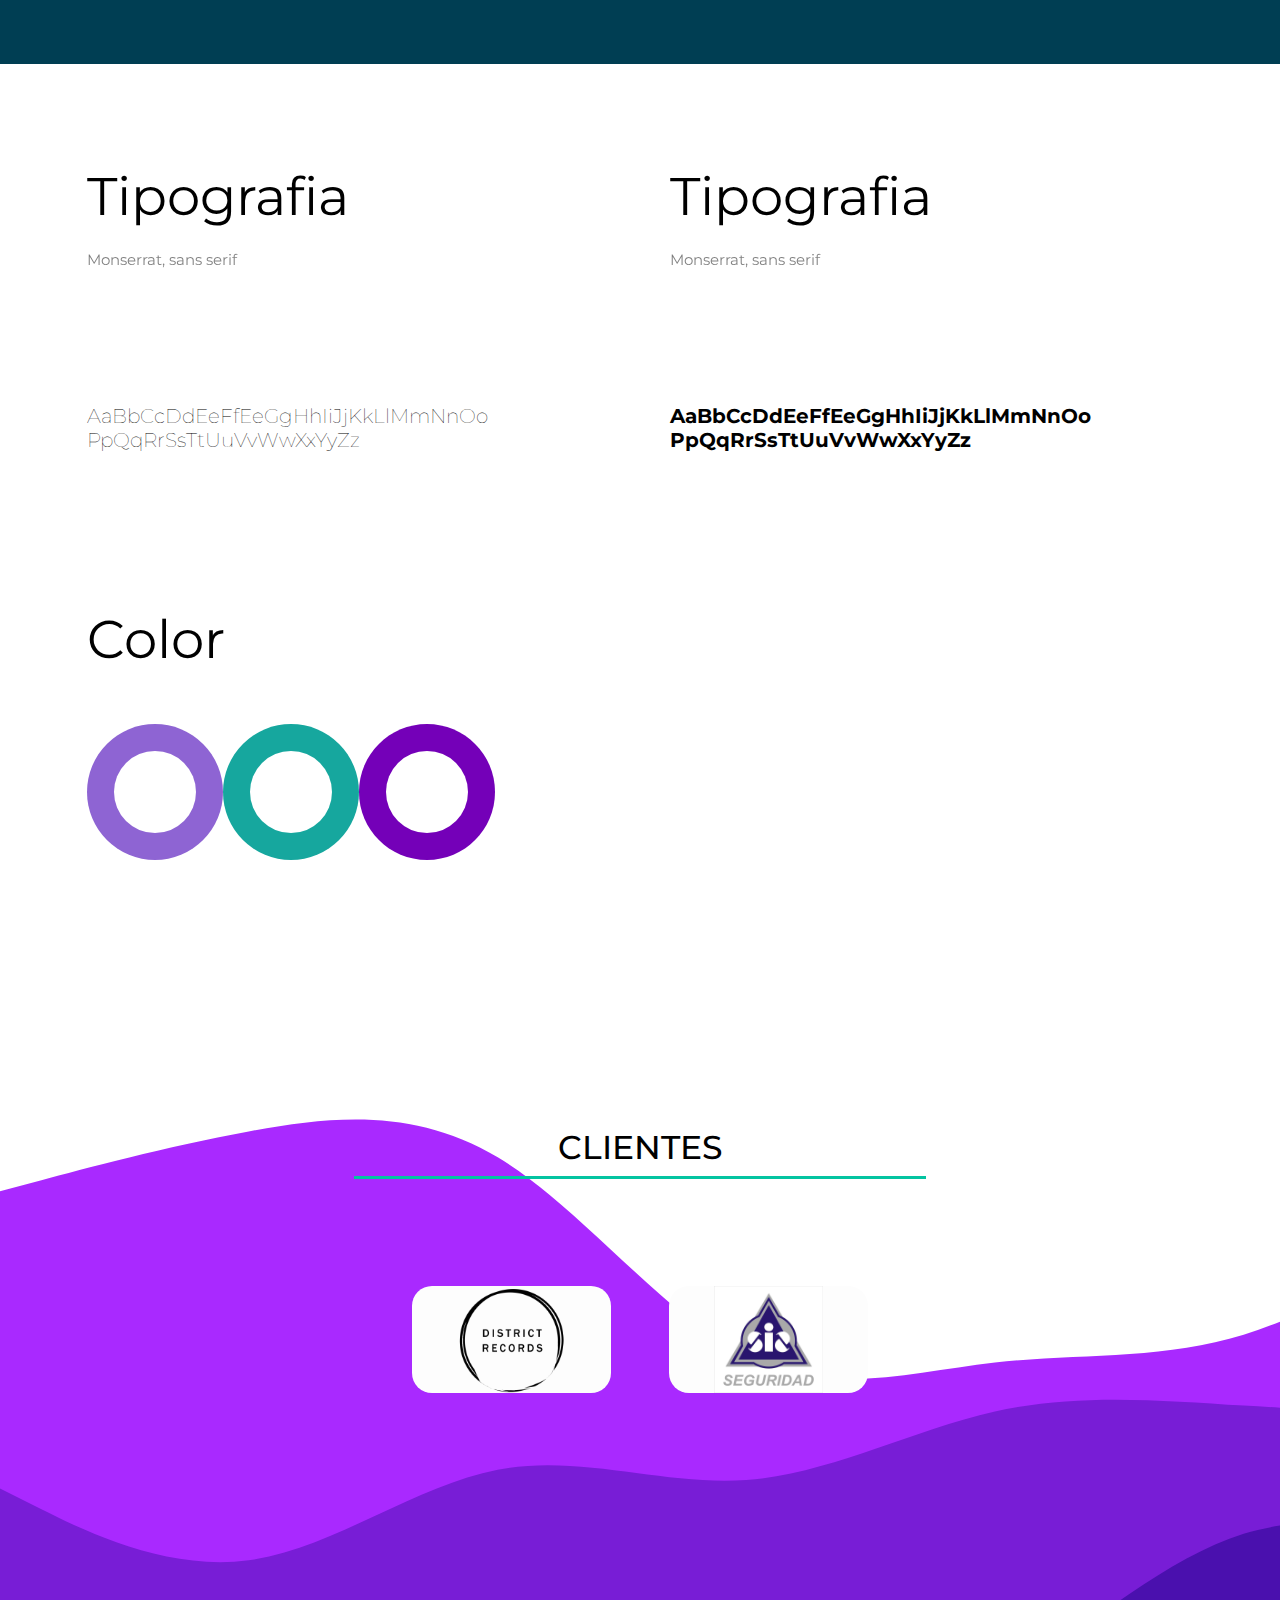
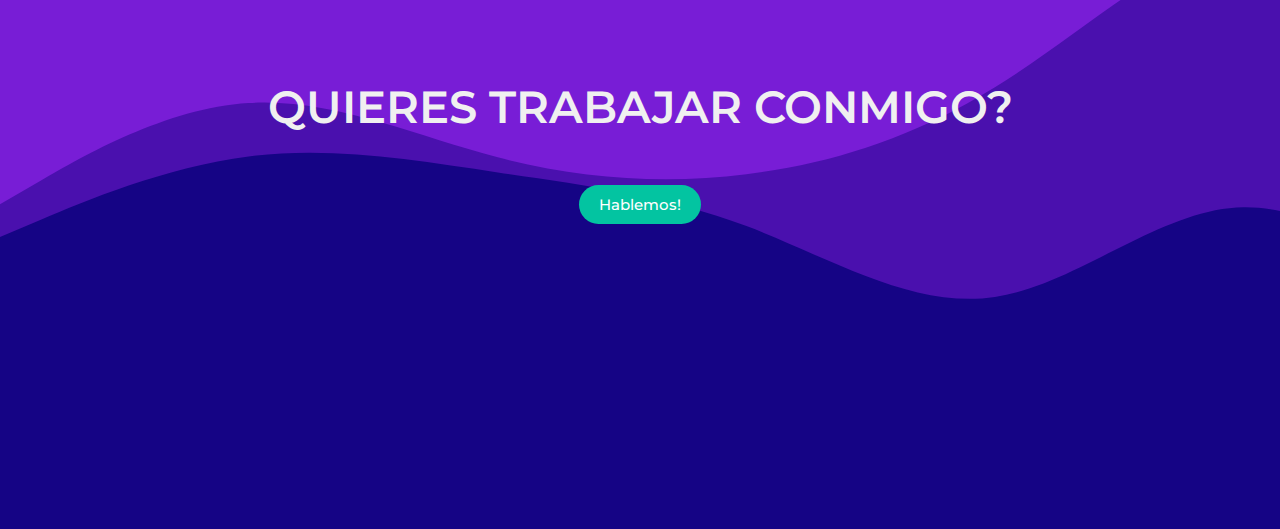
<file: card4.html>
<!DOCTYPE html>
<html lang="es">
<head>
    <meta charset="UTF-8">
    <meta http-equiv="X-UA-Compatible" content="IE=edge">
    <meta name="viewport" content="width=
    , initial-scale=1.0">
    <link rel="stylesheet" href="card4.css">
    <link
      href="https://fonts.googleapis.com/css2?family=Montserrat:wght@100;400;500;600&display=swap"
      rel="stylesheet"
    />
    <title>Document</title>
</head>
<body>
    
    <div class="grid-inicio">
        <div class="menu">
          <a href="index.html" class="logo">RB</a>
          <a href="index.html" id="hogar"> HOGAR</a>
          <div class="hablemos"><a href="hablemos.html" id="hablemos"> Hablemos!</a></div>
        </div>
    </div>

    
<!--seccion de landingpage-->
    <div class="seccion1">
        <h1 id="titulo">Landing Page</h1>
        <p  id="titulo2">HOTEL</p>
        <p id="descripcion">Desarrollo de pagina para reservaciones de hotel u contacto</p>
        <div class="imagen">
            <a href="https://demo-hotel-clientes.netlify.app/"><img src="imagen5card4.png" alt=""></a>
        </div>
        <div class="plataformas">
            <p id="plataformas">Plataformas:</p>
            <img src="iconcelular.png" alt="">
            <img src="iconlaptop.png" alt="">
        </div>
        <div class="colorfondo">
        </div>
    </div>

    <!--seccion de tipografias etc-->
    <div class="elementos">
        <p id="tituloelementos">Tipografia</p>
        <p id="titulodescripcion">Monserrat, sans serif</p>
        <p id="descripcionejemplo">AaBbCcDdEeFfEeGgHhIiJjKkLlMmNnOo
            PpQqRrSsTtUuVvWwXxYyZz</p>

        <!--parte2-->
        <p id="tituloelementos2">Tipografia</p>
        <p id="titulodescripcion2">Monserrat, sans serif</p>
        <p id="descripcionejemplo2">AaBbCcDdEeFfEeGgHhIiJjKkLlMmNnOo
            PpQqRrSsTtUuVvWwXxYyZz</p>
            
        <p id="titulocolor">Color</p>
        <img id="circulo1" src="Grupo 23.png" alt="">
        <img id="circulo2" src="Grupo 24.png" alt="">
        <img id="circulo3" src="Grupo 25.png" alt="">
    </div>

    <!--seccion clientes-->
    <div class="clientes">
        <div id="clientes">
          <p>CLIENTES</p>
        </div>

        <!--clientescards-->
        <div class="clientescards">

          <div class="clientecard1">
            <img src="district.png" alt="">
          </div>

        <!--card cliente2-->
        <div class="clientecard2">
          <img src="sisalarmas.jpg" alt="">
          
        </div>

        </div>
        <!--clientescards terminacion-->

        <!--quieres trabajar conmigo-->
        <p id="titulotrabajarconmigo">QUIERES TRABAJAR CONMIGO?</p>
        <div class="hablemos-clientes"><a href="hablemos.html" id="hablemos-clientes"> Hablemos!</a></div>

      </div>


</body>
</html>
</file>
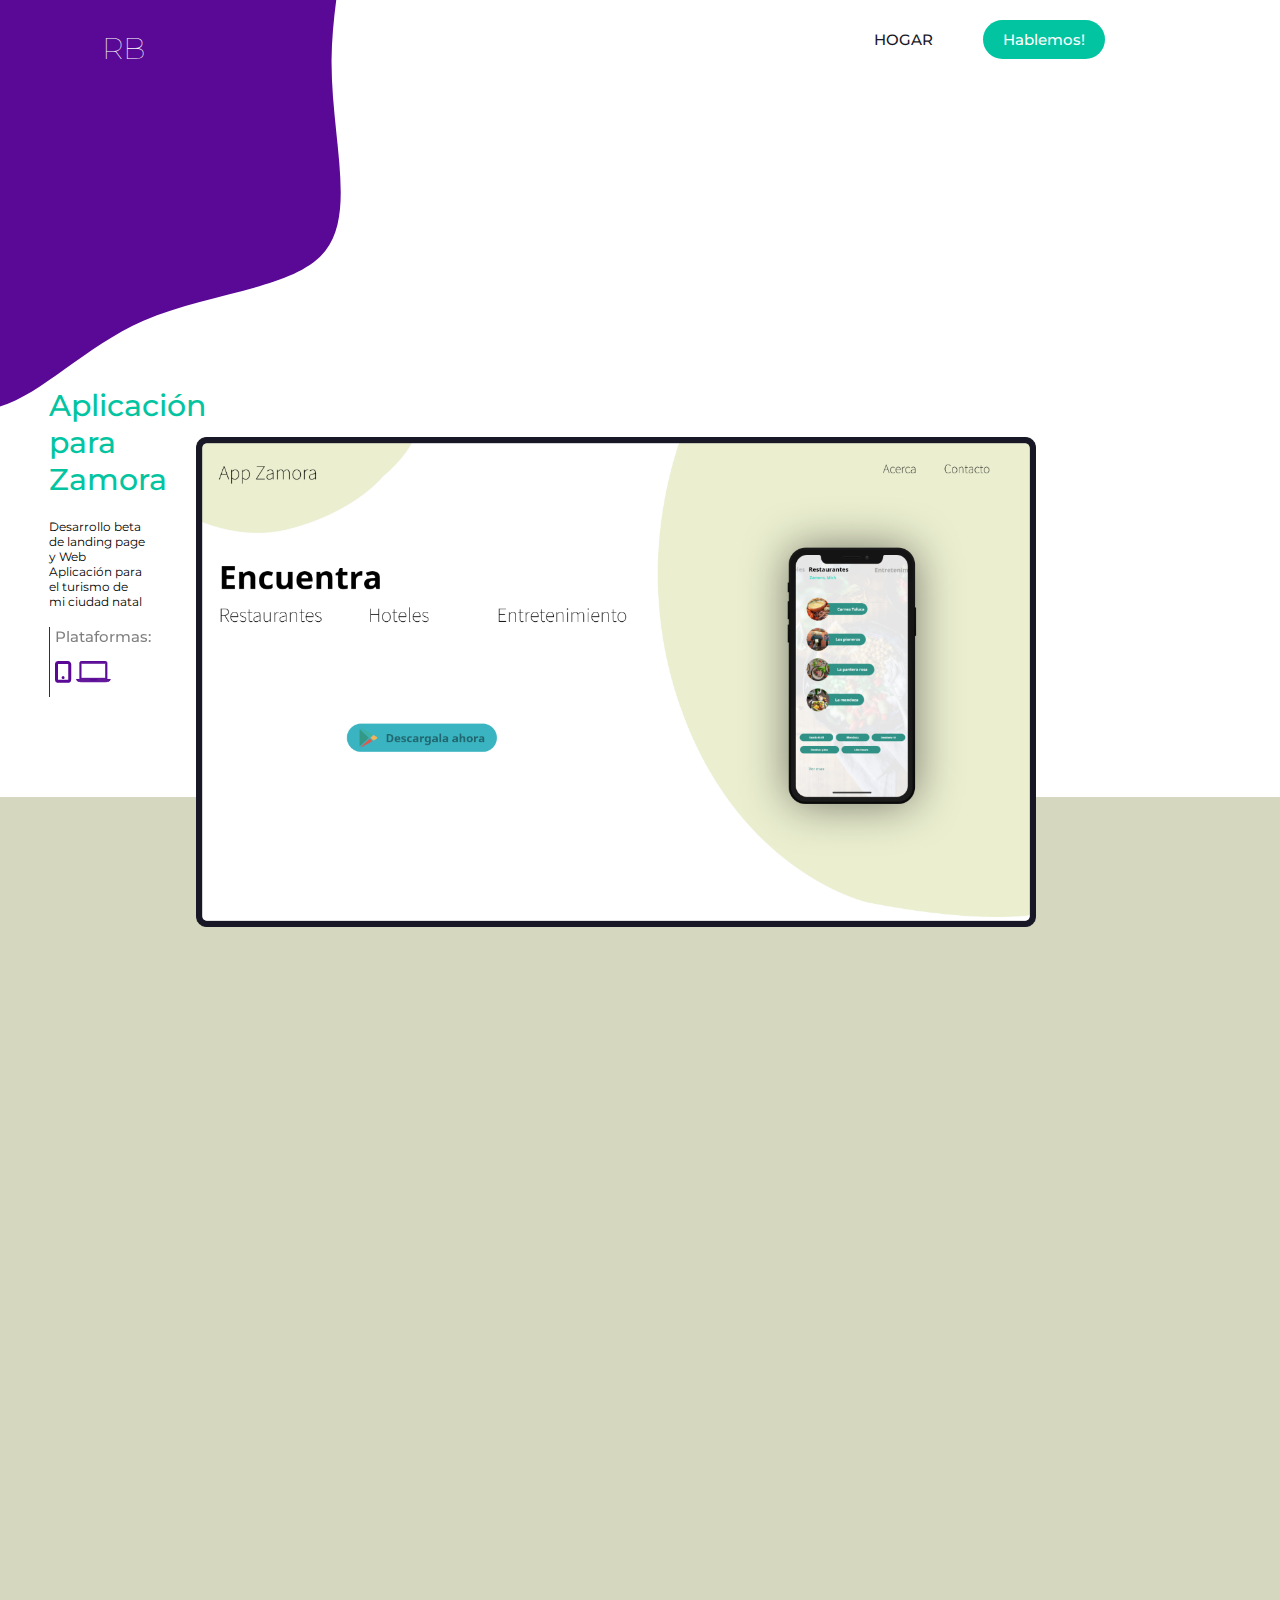
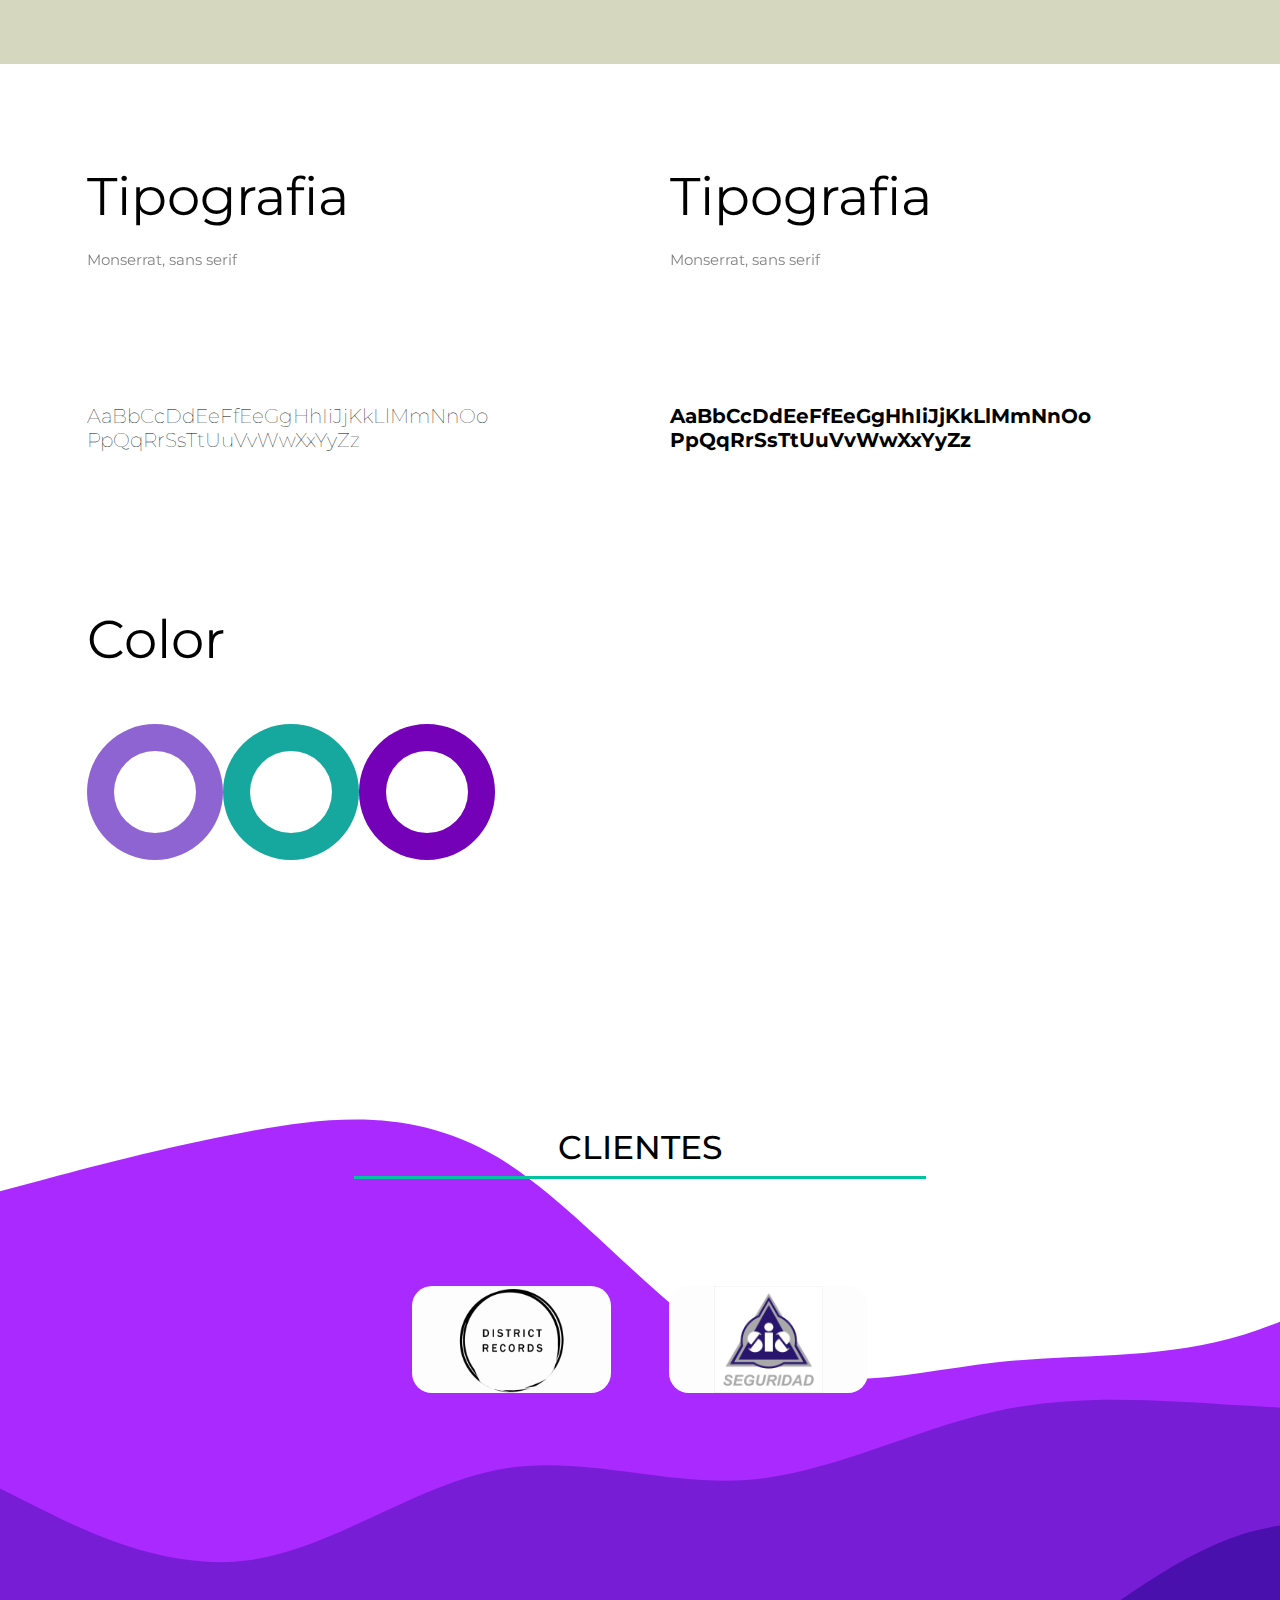
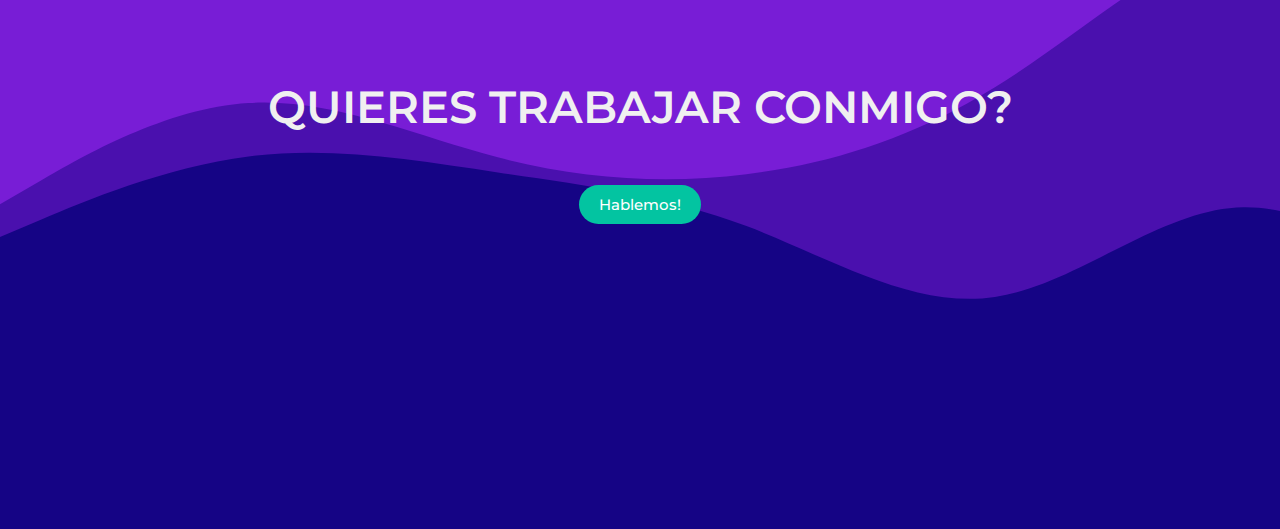
<file: card5.html>
<!DOCTYPE html>
<html lang="es">
<head>
    <meta charset="UTF-8">
    <meta http-equiv="X-UA-Compatible" content="IE=edge">
    <meta name="viewport" content="width=
    , initial-scale=1.0">
    <link rel="stylesheet" href="card5.css">
    <link
      href="https://fonts.googleapis.com/css2?family=Montserrat:wght@100;400;500;600&display=swap"
      rel="stylesheet"
    />
    <title>Document</title>
</head>
<body>
    
    <div class="grid-inicio">
        <div class="menu">
          <a href="index.html" class="logo">RB</a>
          <a href="index.html" id="hogar"> HOGAR</a>
          <div class="hablemos"><a href="hablemos.html" id="hablemos"> Hablemos!</a></div>
        </div>
    </div>

    
<!--seccion de landingpage-->
    <div class="seccion1">
        <h1 id="titulo">Aplicación para Zamora</h1>
        <p id="descripcion">Desarrollo beta de landing page y Web Aplicación para el turismo de mi ciudad natal</p>
        <div class="imagen">
            <a href="https://oiekricado.github.io/appzamora/"><img src="imagen1card5.png" alt=""></a>
        </div>
        <div class="plataformas">
            <p id="plataformas">Plataformas:</p>
            <img src="iconcelular.png" alt="">
            <img src="iconlaptop.png" alt="">
        </div>
        <div class="colorfondo">
        </div>
    </div>

    <!--seccion de tipografias etc-->
    <div class="elementos">
        <p id="tituloelementos">Tipografia</p>
        <p id="titulodescripcion">Monserrat, sans serif</p>
        <p id="descripcionejemplo">AaBbCcDdEeFfEeGgHhIiJjKkLlMmNnOo
            PpQqRrSsTtUuVvWwXxYyZz</p>

        <!--parte2-->
        <p id="tituloelementos2">Tipografia</p>
        <p id="titulodescripcion2">Monserrat, sans serif</p>
        <p id="descripcionejemplo2">AaBbCcDdEeFfEeGgHhIiJjKkLlMmNnOo
            PpQqRrSsTtUuVvWwXxYyZz</p>
            
        <p id="titulocolor">Color</p>
        <img id="circulo1" src="Grupo 23.png" alt="">
        <img id="circulo2" src="Grupo 24.png" alt="">
        <img id="circulo3" src="Grupo 25.png" alt="">
    </div>

    <!--seccion clientes-->
    <div class="clientes">
        <div id="clientes">
          <p>CLIENTES</p>
        </div>

        <!--clientescards-->
        <div class="clientescards">

          <div class="clientecard1">
            <img src="district.png" alt="">
          </div>

        <!--card cliente2-->
        <div class="clientecard2">
          <img src="sisalarmas.jpg" alt="">
          
        </div>

        </div>
        <!--clientescards terminacion-->

        <!--quieres trabajar conmigo-->
        <p id="titulotrabajarconmigo">QUIERES TRABAJAR CONMIGO?</p>
        <div class="hablemos-clientes"><a href="hablemos.html" id="hablemos-clientes"> Hablemos!</a></div>

      </div>


</body>
</html>
</file>
<file: estilos.css>
@import url('https://fonts.cdnfonts.com/css/satoshi');

                
                
body{
    margin: 0;
    padding: 0;
    font-family: 'Satoshi';      
              
}

header{
    font-weight: 100;
 display: grid;
        grid-template-columns: repeat(12, 1fr);
        grid-template-rows: 125px ;
        gap: 0px 0px;
        align-items:center;
        align-content: center;
}

.logo{
    grid-column: 2/3;
    font-weight: 100;
    font-size: 69px;
}
.hogar{
    grid-column: 10/11;
    font-weight: 100;
    text-align: center;
    text-decoration: none;
    color: black;
}

.hablemos{
    grid-column: 11/12;
    color: white;
    background-color: #03C4A1;
    padding-left: 10px;
    padding-top: 10px;
    padding-bottom: 10px;
    padding-right: 10px;
    border-radius:5px ;
    font-weight: 100;
    text-align: center;
    text-decoration: none; 
    
}
.inicio{
    display: grid;
        grid-template-columns: repeat(12, 1fr);
        grid-template-rows: 1fr;
        gap: 0px 0px;
        grid-auto-flow: row;
        align-items:center ;
        height: 200px;
}
.imageninicio{
    height: 552px;
    grid-column: 11/12;
    grid-row: 1;
    align-self: self-start;
}

.titulo{
    grid-column: 2/10;
    font-size: 70px;
    grid-row: 1;
    text-align: start;
    align-self: self-start;
    margin-top: 50px;
}



.proyectos {
    margin-top: 300px;
    display: grid;
    grid-template-columns: repeat(3, 1fr);
    grid-template-rows: 1fr;
    gap: 0px 0px;
    justify-items: center;
    
  }

/*servicios */
.servicios{
grid-column: 1/4;
height:400px;
display: grid;
grid-template-columns: 1fr 350px 1fr;
align-items: center;
justify-content: center;
justify-items: center;
}

/*parte de servicios */

#uiuxdesign{
    width: 293px;
    height: 337px;
    border-radius:25px ;
    background: rgb(3,196,161);
background: linear-gradient(137deg, rgba(3,196,161,1) 37%, rgba(245,172,255,1) 100%);
color: white;
justify-self: end;
}

#uiuxdesign h1{
    font-size: 50px;
    margin-top: 90px;
    margin-left: 10px;
}
#uiuxdesign img{
    margin-left: 10px;
    margin-top: 20px;
    height: 50px;
}

/*servicio de desarrollo web */

#desarrollo-web{
    width: 293px;
    height: 337px;
    border-radius:25px ;
    background: rgb(173,242,229);
background: linear-gradient(137deg, rgba(173,242,229,1) 8%, rgba(245,172,255,1) 100%);
color: white;
}

#desarrollo-web h1{
    font-size: 50px;
    margin-top: 90px;
    margin-left: 10px;
}
#desarrollo-web img{
    margin-left: 10px;
    margin-top: 20px;
    height: 50px;
}

/*marketing */

#marketing{
    width: 293px;
    height: 337px;
    border-radius:25px ;
    background: rgb(3,196,161);
background: linear-gradient(137deg, rgba(3,196,161,1) 37%, rgba(245,172,255,1) 100%);
color: white;
justify-self: start;
}

#marketing h1{
    font-size: 50px;
    margin-top: 90px;
    margin-left: 10px;
}
#marketing img{
    margin-left: 10px;
    margin-top: 20px;
    height: 50px;
}


/*empiezan los cards */

  
  
  /*ESTOS ATRIBUTOS SE HEREDAN A TODAS LAS CARDS */
  .card{
    grid-column: 3/4;
    grid-row: 1/5;
    align-self: center;
  }
  #titulocard{
    grid-column: 1/3;
    grid-row: 1/3;
    margin-top: 100px;
    margin-left: 50px;
    font-size: 40px;
    font-family: montserrat;
    font-weight: 400;
  }
  #textocard{
    grid-column: 1/3;
    grid-row: 2;
    margin-top: 150px;
    margin-left: 50px;
    font-size: 15px;
    font-family: montserrat;
    font-weight: 400;
  }
  .botonsitiweb{
    grid-column: 1/2;
    grid-row: 3;
    text-align: center;
    align-self: end;
    margin-left: 50px;
    font-size: 15px;
    font-family: montserrat;
    font-weight: 400;
    opacity: 60%;
  
  }
  .botonsitiweb a{
    text-decoration: none;
    padding:10px 20px;
    color: black;
    background-color: rgba(255, 255, 255, 0.5);
    border-radius: 5px;
  }
  
  
  /*termina AQUI LOS ATRIBUTOS*/
  
  
  
  /*card1*/
.contenedorcards  {
  display: grid;
  grid-template-columns: repeat(3, 1fr);
  grid-template-rows: repeat(4, 1fr);
  gap: 0px 0px;
  grid-column: 2/3;
  grid-row: 2/3;
  margin-top: 100px;
  background-color:#206EB0;
  height: 632px;
  width: 1104px;
  border-radius: 20px;
  transition-duration:0.5s;
  color: white;
}
.contenedorcards:hover{
  width: 1310px;
}
  
  
  
  
  
  /*card2*/
  .contenedorcards2  {
    display: grid;
    grid-template-columns: repeat(3, 1fr);
    grid-template-rows: repeat(4, 1fr);
    gap: 0px 0px;
    grid-column: 2/3;
    grid-row: 3/4;
    margin-top: 100px;
    background-color:#E4D6F8;
    height: 632px;
    width: 1104px;
    border-radius: 20px;
    transition-duration: 0.5s;
  }
  .contenedorcards2:hover{
    width: 1310px;
  }
  
  /*card3*/
  .contenedorcards3  {
    display: grid;
    grid-template-columns: repeat(3, 1fr);
    grid-template-rows: repeat(4, 1fr);
    gap: 0px 0px;
    grid-column: 2/3;
    grid-row: 4/5;
    margin-top: 100px;
    background-color:#003E53;
    height: 632px;
    width: 1104px;
    border-radius: 20px;
    transition-duration: 0.5s;
    color: white;
  }
  .contenedorcards3:hover{
    width: 1310px;
  }
  
  /*card4*/
  .contenedorcards4 {
    display: grid;
    grid-template-columns: repeat(3, 1fr);
    grid-template-rows: repeat(4, 1fr);
    gap: 0px 0px;
    grid-column: 2/3;
    grid-row: 5/6;
    margin-top: 100px;
    background-color:#E9C46A;
    height: 632px;
    width: 1104px;
    border-radius: 20px;
    transition-duration: 0.5s;
  }
  .contenedorcards4:hover{
    width: 1310px;
  }
  
  
  /*card5*/
  .contenedorcards5 {
    display: grid;
    grid-template-columns: repeat(3, 1fr);
    grid-template-rows: repeat(4, 1fr);
    gap: 0px 0px;
    grid-column: 2/3;
    grid-row: 6/7;
    margin-top: 100px;
    background-color:#B37FBC;
    height: 632px;
    width: 1104px;
    border-radius: 20px;
    transition-duration: 0.5s;
    color: white;
  }
  .contenedorcards5:hover{
    width: 1310px;
  }
  
/*card6*/
.contenedorcards6 {
  display: grid;
  grid-template-columns: repeat(3, 1fr);
  grid-template-rows: repeat(4, 1fr);
  gap: 0px 0px;
  grid-column: 2/3;
  grid-row: 7/8;
  margin-top: 100px;
  background-color:#0099FF;
  height: 632px;
  width: 1104px;
  border-radius: 20px;
  transition-duration: 0.5s;
  color: white;
}
.contenedorcards6:hover{
  width: 1310px;
}
/* EMPIEZAN LAS MEDIA QUERIES*/
/**************************************/
/**************************************/
/**************************************/
/**************************************/


@media (max-width:1300px) {
  /*parte del header*/
/**************************/
.logo{
  font-size: 60px;
}
.hogar{
  font-size: 20px;
  margin-right: 10px;
}
.contacto{
  font-size: 20px;
}
.hablemos{
  font-size: 15px;
}

.titulo{
  font-size: 50px;
  z-index: 2;
}

.imageninicio{
  height: 200px;
  z-index: 1;
}



.proyectos{
  margin-top: 0;
}


/* parte de las card de servicios*/
/**********************/

.servicios{
  grid-template-columns: 1fr 1fr 1fr;
}

#uiuxdesign{
  height: 150px;
  width: 110px;
  margin-right: 10px;
  
}
#uiuxdesign img{
  height: 20px;
}
#uiuxdesign h1{
  font-size: 15px;
  margin-top: 60px;
}

#desarrollo-web{
  height: 150px;
  width: 110px;
  margin-right: 10px;
}

#desarrollo-web img {
  height: 20px;
}

#desarrollo-web  h1{
  font-size: 15px;
  margin-top: 60px;
}
#marketing{
  height: 150px;
  width: 110px;
}
#marketing img {
   height: 20px;
}
#marketing h1{
  font-size: 15px;
  margin-top: 60px;
}







  /*los atributos heredados de las cards*/
  #titulocard{
   font-size: 15px;
   margin: 10px 10px;
  }
  #textocard{
   font-size: 10px;
   margin: 30px 10px 5px 10px;
  }
  .botonsitiweb{
  font-size: 10px;

  height: 20px;
  width: 100px;
  }
  .botonPWA{
    display: none;
  }
  .cardimagen img{
  height: 100px;
  width: 180px;
  grid-row: 1/2;
  margin-left: -20px;
  }


  /*card1*/
  .contenedorcards{
    height: 200px ;
    width: 360px;
  }
  .contenedorcards:hover{
    width: 410px;
  }
  /*card2*/
  .contenedorcards2{
    height: 200px ;
    width: 360px;
  }
  .contenedorcards2:hover{
    width: 410px;
  }
  /*card3*/
  .contenedorcards3{
    height: 200px ;
    width: 360px;
  }
  .contenedorcards3:hover{
    width: 410px;
  }
  /*card4*/
  .contenedorcards4{
    height: 200px ;
    width: 360px;
  }
  .contenedorcards4:hover{
    width: 410px;
  }
  /*card5*/
  .contenedorcards5{
    height: 200px ;
    width: 360px;
  }
  .contenedorcards5:hover{
    width: 410px;
  }
  /*card6*/
  .contenedorcards6{
    height: 200px ;
    width: 360px;
  }
  .contenedorcards6:hover{
    width: 410px;
  }
}
</file>
<file: whatsapp.css>
.float{
	position:fixed;
	width:60px;
	height:60px;
	bottom:40px;
	right:40px;
	background-color:#25d366;
	color:#FFF;
	border-radius:50px;
	text-align:center;
  font-size:30px;
	box-shadow: 2px 2px 3px #999;
  z-index:100;
}
.float:hover {
	transition-duration: 0.5s;
	text-decoration: none;
	color: #25d366;
  background-color:#fff;
}

.my-float{
	margin-top:16px;
}
</file>
<file: card.css>
body {
  margin: 0;
  padding: 0;
  background-image: url(blob-haikei.svg);
  background-repeat: no-repeat;
}

.grid-inicio {
  display: grid;
  grid-template-columns: repeat(13, 1fr);
  grid-template-rows: repeat(2, 50px, 1fr);
  gap: 0px 0px;
  grid-template-areas:
    ". . . . . . . . . . . . ."
    ". . . . . . . . . . . . .";
}

.menu {
  display: grid;
  grid-template-columns: repeat(14, 1fr);
  grid-template-rows: 1fr;
  gap: 0px 0px;
  grid-column: 1/14;
}

.logo {
  margin-top: 30px;
  grid-column: 2/3;
  margin-left: 15px;
  grid-row: 1/2;
  font-size: 30px;
  font-family: "Montserrat", sans-serif;
  font-weight: 100;
  color: white;
  text-decoration: none;
}

#hogar {
  grid-column: 11/12;
  grid-row: 1/2;
  margin-top: 30px;
  text-decoration: none;
  color: #171726;
  font-family: montserrat;
  font-weight: 500;
  font-size: 15px;
}

.hablemos {
  margin-top: 30px;
  grid-column: 12/13;
  grid-row: 1/2;
}
#hablemos {
  background-color: #03c4a1;
  text-decoration: none;
  color: white;
  padding: 10px 20px 10px 20px;
  border-radius: 20px;
  font-size: 15px;
  font-family: montserrat;
  font-weight: 500;
}

/* seccion 1*/
.seccion1 {
  margin-top: 300px;
  display: grid;
  grid-template-columns: repeat(13, 1fr);
  grid-template-rows: 70px 70px 80px 110px;
  gap: 0px 0px;
  grid-template-areas:
    ". . . . . . . . . . . . ."
    ". . . . . . . . . . . . .";
}

#titulo {
  color: #03c4a1;
  font-size: 40px;
  font-family: montserrat;
  font-weight: 500;
  grid-column: 2/4;
  grid-row: 1/2;
}

#titulo2 {
  grid-column: 2/4;
  grid-row: 2;
  font-size: 40px;
  font-family: montserrat;
  font-weight: 400;
  opacity: 40%;
  margin: 0%;
}

#descripcion {
  grid-column: 2/4;
  grid-row: 3;
  font-size: 20px;
  font-family: montserrat;
  font-weight: 400;
}

.plataformas {
  margin-top: 40px;
  padding-left: 5px;
  grid-column: 2/4;
  grid-row: 4;
  border-left: solid 1px #590995;
}
#plataformas {
  font-size: 15px;
  font-family: montserrat;
  font-weight: 500;
  opacity: 50%;
  margin-top: 0%;
}

.imagen {
  grid-column: 4/15;
  grid-row: 2/8;
  height: 782px;
  width: 1338px;
  z-index: 2;
  transition-duration: 0.5s;
}

.colorfondo {
  margin-top: 100px;
  background-color: #d7d8f8;
  grid-column: 1/15;
  grid-row: 5;
  height: 867px;
}

/*seccion de tipografias etc*/
.elementos {
  margin-top: 100px;
  display: grid;
  grid-template-columns: repeat(13, 1fr);
  grid-template-rows: 50px repeat(4, 1fr);
  gap: 0px 0px;
  grid-template-areas:
    ". . . . . . . . . . . . ."
    ". . . . . . . . . . . . .";
}

#tituloelementos {
  margin: 0%;
  font-size: 53px;
  font-family: montserrat;
  font-weight: 400;
  grid-column: 2/4;
}

#titulodescripcion {
  margin-top: 36px;
  font-size: 15px;
  font-family: montserrat;
  font-weight: 400;
  opacity: 50%;
  grid-column: 2/4;
  grid-row: 2/3;
}

#descripcionejemplo {
  font-size: 20px;
  font-family: montserrat;
  font-weight: 100;
  grid-column: 2/4;
  grid-row: 3/4;
}

/*seccion 2*/
#tituloelementos2 {
  margin: 0%;
  font-size: 53px;
  font-family: montserrat;
  font-weight: 400;
  grid-column: 7/9;
}

#titulodescripcion2 {
  margin-top: 36px;
  font-size: 15px;
  font-family: montserrat;
  font-weight: 400;
  opacity: 50%;
  grid-column: 7/9;
  grid-row: 2/3;
}

#descripcionejemplo2 {
  font-size: 20px;
  font-family: montserrat;
  font-weight: 700;
  grid-column: 7/9;
  grid-row: 3/4;
}

/* seccion color*/
#titulocolor {
  font-size: 53px;
  font-family: montserrat;
  font-weight: 400;
  grid-column: 2/4;
  grid-row: 4/5;
}

#circulo1 {
  grid-column: 2/3;
  grid-row: 5/6;
}

#circulo2 {
  grid-column: 3/4;
  grid-row: 5/6;
}

#circulo3 {
  grid-column: 4/5;
  grid-row: 5/6;
}

/*seccion clientes*/

.clientes {
  margin-top: 200px;
  display: grid;
  grid-template-columns: 1fr 1fr 1fr;
  grid-template-rows: 85px 1fr 1fr 50px 1fr;
  gap: 0px 0px;
  justify-content: center;
  align-content: center;
  background-image: url(backgroundabajo.svg);
  background-size: cover;
  background-repeat: no-repeat;
}

#clientes {
  grid-column: 2/3;
  grid-row: 1/2;
  text-align: center;
  border-bottom: solid #03c4a1;
  text-align: center;
  font-family: montserrat;
  font-weight: 500;
  font-size: 33px;
  margin: 0%;
}

.clientescards {
  margin-top: 20px;
  grid-column: 2/3;
  grid-row: 2/3;
  display: grid;
  grid-template-columns: repeat(4, 1fr);
  gap: 58px;
  justify-content: center;
  align-content: center;
}

/*card1*/
.clientecard1 {
  display: grid;
  justify-content: center;
  align-content: center;
  background-color: #fdfdfd;
  height: 107px;
  width: 199px;
  grid-column: 2/3;
  height: 107px;
  width: 199px;
  border-radius: 20px;
}
.clientecard1 img {
  height: 107px;
  width: 109px;
  filter: invert(100%);
}

/*card2*/
.clientecard2 {
  display: grid;
  justify-content: center;
  align-content: center;
  background-color: #fdfdfd;
  height: 107px;
  width: 199px;
  grid-column: 3/4;
  height: 107px;
  width: 199px;
  border-radius: 20px;
}
.clientecard2 img {
  height: 107px;
  width: 109px;
}

/*cartas terminacion*/

/*titulo*/
#titulotrabajarconmigo {
  grid-column: 1/4;
  grid-row: 3/4;
  margin-top: 200px;
  text-align: center;
  font-size: 45px;
  font-family: montserrat;
  font-weight: 600;
  color: #f0f0f0;
}

.hablemos-clientes {
  display: grid;
  justify-content: center;
  align-content: center;
  font-weight: 500;
  grid-column: 2/3;
  grid-row: 4/5;
}

#hablemos-clientes {
  background-color: #03c4a1;
  text-decoration: none;
  color: white;
  padding: 10px 20px 10px 20px;
  border-radius: 20px;
  font-size: 15px;
  font-family: montserrat;
  font-weight: 500;
}


/*/////////////////////////////////////////////////
///////////////////////////////////////////////////*/

@media (max-width:1860px){
  #titulo{
    font-size: 30px;
    grid-column: 2/5;
  }
  #titulo2{
    font-size: 20px;
    grid-column: 2/5;
  }
  #descripcion{
    font-size: 12px;
  }
}

@media (max-width: 1300px) {
  /*menu*/
  #hogar {
    margin-right: 50px;
  }
  /*parte titulo*/
  .imagen{
    grid-column: 5/9;
    height:490px;
    width:840px;
  }
  .imagen img{
    height:490px;
    width:840px;
  }
}

@media (max-width:950px){
  #titulo{
    font-size: 25px;
    grid-column: 1/15;
    text-align: center;
  }
  #titulo2{
    font-size: 20px;
    grid-column: 1/15;
    text-align: center;
  }
  #descripcion{
    grid-column: 1/15;
    text-align: center;
  }


  .imagen{
    grid-column: 1/15;
    grid-row: 5/8;
    height: 212px;
    width: 364px;
    margin-left: 50px;
    margin-top: 20px;
  }
  .imagen img{
    height: 212px;
    width: 364px;
  }
  .colorfondo{
    height: 200px;
  }


  /*tipografias*/
  .elementos{
  margin-top: 100px;
  display: grid;
  grid-template-columns: repeat(13, 1fr);
  grid-template-rows: 50px repeat(4, 1fr);
  gap: 0px 0px;
  grid-template-areas:
    ". . . . . . . . . . . . ."
    ". . . . . . . . . . . . .";
  }
  #tituloelementos2{
    grid-row: 4/5;
    grid-column: 1/5;
  }
  #titulodescripcion2{
    grid-row: 5/6;
    grid-column: 1/5;
    margin-left: 10px;
  }
  #descripcionejemplo2{
    grid-row: 6/7;
    grid-column: 1/5;
  }

  #titulocolor{
    grid-row: 7/8;
  }
  #circulo1{
    grid-row:8/9;
  }
  #circulo2{
    grid-row: 8/9;
  }
  #circulo3{
    grid-row: 8/9;
  }


  /*seccion clientes*/
  .clientecard1{
    height: 65px;
    width: 121px;
  }
  .clientecard2{
    height: 65px;
    width: 121px;
  }
  .clientecard1 img{
    height: 66px;
    width: 70px;
  }
  .clientecard2 img{
    height: 60px;
    width: 68px;
  }
}
</file>
<file: card2.css>
body {
    margin: 0;
    padding: 0;
    background-image: url(blob-haikei.svg);
    background-repeat: no-repeat;
  }



.grid-inicio {
    display: grid;
    grid-template-columns: repeat(13, 1fr);
    grid-template-rows: repeat(2, 50px, 1fr);
    gap: 0px 0px;
    grid-template-areas:
      ". . . . . . . . . . . . ."
      ". . . . . . . . . . . . .";
  }
  
  .menu {
    display: grid;
    grid-template-columns: repeat(14, 1fr);
    grid-template-rows: 1fr;
    gap: 0px 0px;
    grid-column: 1/14;
  }
  
  .logo {
    margin-top: 30px;
    grid-column: 2/3;
    margin-left: 15px;
    grid-row: 1/2;
    font-size: 30px;
    font-family: "Montserrat", sans-serif;
    font-weight: 100;
    color: white;
    text-decoration: none;
  }
  
  #hogar {
    grid-column: 11/12;
    grid-row: 1/2;
    margin-top: 30px;
    text-decoration: none;
    color: #171726;
    font-family: montserrat;
    font-weight: 500;
    font-size: 15px;
  }
  
  .hablemos {
    margin-top: 30px;
    grid-column: 12/13;
    grid-row: 1/2;
  }
  #hablemos {
    background-color: #03c4a1;
    text-decoration: none;
    color:white;
    padding: 10px 20px 10px 20px;
    border-radius: 20px;
    font-size: 15px;
    font-family: montserrat;
    font-weight: 500;
  }


  /* seccion 1*/
.seccion1{
    margin-top: 300px;
    display: grid;
    grid-template-columns: repeat(13, 1fr);
    grid-template-rows: 70px 70px 80px 110px ;
    gap: 0px 0px;
    grid-template-areas:
      ". . . . . . . . . . . . ."
      ". . . . . . . . . . . . .";
}

#titulo{
    color: #03c4a1;
    font-size: 40px;
    font-family: montserrat;
    font-weight: 500;
    grid-column: 2/4;
    grid-row: 1/2;
}


#titulo2{
    grid-column: 2/4;
    grid-row: 2;
    font-size: 40px;
    font-family: montserrat;
    font-weight: 400;
    opacity: 40%;
    margin:0%;
}

#descripcion{
    grid-column: 2/4;
    grid-row: 3;
    font-size: 20px;
    font-family: montserrat;
    font-weight: 400;
}

.plataformas{
    margin-top: 40px;
    padding-left: 5px;
    grid-column: 2/4;
    grid-row: 4;
    border-left: solid 1px #590995;
    
}
#plataformas{
    font-size: 15px;
    font-family: montserrat;
    font-weight: 500;
    opacity: 50%;
    margin-top: 0%;
}

.imagen{
    grid-column: 4/15;
    grid-row: 2/8;
    height: 782px;
    width: 1338px;
    z-index: 2;
}

.colorfondo{
    margin-top: 100px;
    background-color: #FD5B90;
    grid-column: 1/15;
    grid-row:5;
    height: 867px;
}

/*seccion de tipografias etc*/
.elementos{
    margin-top: 100px;
    display: grid;
    grid-template-columns: repeat(13, 1fr);
    grid-template-rows:  50px repeat(4,1fr) ;
    gap: 0px 0px;
    grid-template-areas:
      ". . . . . . . . . . . . ."
      ". . . . . . . . . . . . .";
}

#tituloelementos{
    margin:0%;
    font-size: 53px;
    font-family: montserrat;
    font-weight: 400;
    grid-column: 2/4;
    }
    
#titulodescripcion{
    margin-top: 36px;
    font-size: 15px;
    font-family: montserrat;
    font-weight: 400;
    opacity: 50%;
    grid-column: 2/4;
    grid-row: 2/3;
}

#descripcionejemplo{
    font-size: 20px;
    font-family: montserrat;
    font-weight: 100;
    grid-column: 2/4;
    grid-row: 3/4;
}

/*seccion 2*/
#tituloelementos2{
    margin:0%;
    font-size: 53px;
    font-family: montserrat;
    font-weight: 400;
    grid-column: 7/9;
    }
    
#titulodescripcion2{
    margin-top: 36px;
    font-size: 15px;
    font-family: montserrat;
    font-weight: 400;
    opacity: 50%;
    grid-column: 7/9;
    grid-row: 2/3;
}

#descripcionejemplo2{
    font-size: 20px;
    font-family: montserrat;
    font-weight: 700;
    grid-column: 7/9;
    grid-row: 3/4;
}

/* seccion color*/
#titulocolor{
    font-size: 53px;
    font-family: montserrat;
    font-weight: 400;
    grid-column: 2/4;
    grid-row: 4/5;
}

#circulo1{
    grid-column: 2/3;
    grid-row: 5/6;
}

#circulo2{
    grid-column: 3/4;
    grid-row: 5/6;
}

#circulo3{
    grid-column: 4/5;
    grid-row: 5/6;
}


/*seccion clientes*/

.clientes{
    margin-top: 200px;
    display: grid;
    grid-template-columns: 1fr 1fr 1fr;
    grid-template-rows: 85px 1fr 1fr 50px 1fr;
    gap: 0px 0px;
    justify-content: center;
    align-content: center;
    background-image: url(backgroundabajo.svg);
    background-size: cover;
    background-repeat: no-repeat;
  }
  
  #clientes{
    grid-column: 2/3;
    grid-row: 1/2;
    text-align: center;
    border-bottom: solid #03c4a1;
    text-align: center;
    font-family: montserrat;
    font-weight: 500;
    font-size: 33px;
    margin:0%;
  
  }
  
  .clientescards{
    margin-top: 20px;
    grid-column: 2/3;
    grid-row: 2/3;
    display: grid;
    grid-template-columns: repeat(4, 1fr);
    gap: 58px;
    justify-content: center;
    align-content: center;
  }
  
  
  
  /*card1*/
  .clientecard1{
    display: grid;
    justify-content: center;
    align-content: center;
    background-color: #fdfdfd;
    height: 107px;
    width: 199px;
    grid-column: 2/3;
    height: 107px;
    width: 199px;
    border-radius: 20px;
  }
  .clientecard1 img {
    height: 107px;
    width: 109px;
    filter: invert(100%);
  }
  
  /*card2*/
  .clientecard2{
    display: grid;
    justify-content: center;
    align-content: center;
    background-color: #fdfdfd;
    height: 107px;
    width: 199px;
    grid-column: 3/4;
    height: 107px;
    width: 199px;
    border-radius: 20px;
  }
  .clientecard2 img {
    height: 107px;
    width: 109px;
  }
  
  /*cartas terminacion*/
  
  
  /*titulo*/
  #titulotrabajarconmigo{
    grid-column: 1/4;
    grid-row: 3/4;
    margin-top: 200px;
    text-align: center;
    font-size: 45px;
    font-family: montserrat;
    font-weight: 600;
    color: #f0f0f0;
  }
  
  .hablemos-clientes{
    display: grid;
    justify-content: center;
    align-content: center;
    font-weight: 500;
    grid-column: 2/3;
    grid-row: 4/5;
  }
  
  #hablemos-clientes {
    background-color: #03c4a1;
    text-decoration: none;
    color: white;
    padding: 10px 20px 10px 20px;
    border-radius: 20px;
    font-size: 15px;
    font-family: montserrat;
    font-weight: 500;
  }


/*/////////////////////////////////////////////////
///////////////////////////////////////////////////*/

@media (max-width:1860px){
  #titulo{
    font-size: 30px;
    grid-column: 2/5;
  }
  #titulo2{
    font-size: 20px;
    grid-column: 2/5;
  }
  #descripcion{
    font-size: 12px;
  }
}

@media (max-width: 1300px) {
  /*menu*/
  #hogar {
    margin-right: 50px;
  }
  /*parte titulo*/
  .imagen{
    grid-column: 5/9;
    height:490px;
    width:840px;
  }
  .imagen img{
    height:490px;
    width:840px;
  }
}

@media (max-width:950px){
  #titulo{
    font-size: 25px;
    grid-column: 1/15;
    text-align: center;
  }
  #titulo2{
    font-size: 20px;
    grid-column: 1/15;
    text-align: center;
  }
  #descripcion{
    grid-column: 1/15;
    text-align: center;
  }


  .imagen{
    grid-column: 1/15;
    grid-row: 5/8;
    height: 212px;
    width: 364px;
    margin-left: 50px;
    margin-top: 20px;
  }
  .imagen img{
    height: 212px;
    width: 364px;
  }
  .colorfondo{
    height: 200px;
  }


  /*tipografias*/
  .elementos{
  margin-top: 100px;
  display: grid;
  grid-template-columns: repeat(13, 1fr);
  grid-template-rows: 50px repeat(4, 1fr);
  gap: 0px 0px;
  grid-template-areas:
    ". . . . . . . . . . . . ."
    ". . . . . . . . . . . . .";
  }
  #tituloelementos2{
    grid-row: 4/5;
    grid-column: 1/5;
  }
  #titulodescripcion2{
    grid-row: 5/6;
    grid-column: 1/5;
    margin-left: 10px;
  }
  #descripcionejemplo2{
    grid-row: 6/7;
    grid-column: 1/5;
  }

  #titulocolor{
    grid-row: 7/8;
  }
  #circulo1{
    grid-row:8/9;
  }
  #circulo2{
    grid-row: 8/9;
  }
  #circulo3{
    grid-row: 8/9;
  }


  /*seccion clientes*/
  .clientecard1{
    height: 65px;
    width: 121px;
  }
  .clientecard2{
    height: 65px;
    width: 121px;
  }
  .clientecard1 img{
    height: 66px;
    width: 70px;
  }
  .clientecard2 img{
    height: 60px;
    width: 68px;
  }
}
</file>
<file: card3.css>
body {
    margin: 0;
    padding: 0;
    background-image: url(blob-haikei.svg);
    background-repeat: no-repeat;
  }



.grid-inicio {
    display: grid;
    grid-template-columns: repeat(13, 1fr);
    grid-template-rows: repeat(2, 50px, 1fr);
    gap: 0px 0px;
    grid-template-areas:
      ". . . . . . . . . . . . ."
      ". . . . . . . . . . . . .";
  }
  
  .menu {
    display: grid;
    grid-template-columns: repeat(14, 1fr);
    grid-template-rows: 1fr;
    gap: 0px 0px;
    grid-column: 1/14;
  }
  
  .logo {
    margin-top: 30px;
    grid-column: 2/3;
    margin-left: 15px;
    grid-row: 1/2;
    font-size: 30px;
    font-family: "Montserrat", sans-serif;
    font-weight: 100;
    color: white;
    text-decoration: none;
  }
  
  #hogar {
    grid-column: 11/12;
    grid-row: 1/2;
    margin-top: 30px;
    text-decoration: none;
    color: #171726;
    font-family: montserrat;
    font-weight: 500;
    font-size: 15px;
  }
  
  .hablemos {
    margin-top: 30px;
    grid-column: 12/13;
    grid-row: 1/2;
  }
  #hablemos {
    background-color: #03c4a1;
    text-decoration: none;
    color:white;
    padding: 10px 20px 10px 20px;
    border-radius: 20px;
    font-size: 15px;
    font-family: montserrat;
    font-weight: 500;
  }


  /* seccion 1*/
.seccion1{
    margin-top: 300px;
    display: grid;
    grid-template-columns: repeat(13, 1fr);
    grid-template-rows: 70px 70px 80px 110px ;
    gap: 0px 0px;
    grid-template-areas:
      ". . . . . . . . . . . . ."
      ". . . . . . . . . . . . .";
}

#titulo{
    color: #03c4a1;
    font-size: 40px;
    font-family: montserrat;
    font-weight: 500;
    grid-column: 2/4;
    grid-row: 1/2;
}


#titulo2{
    grid-column: 2/4;
    grid-row: 2;
    font-size: 40px;
    font-family: montserrat;
    font-weight: 400;
    opacity: 40%;
    margin:0%;
}

#descripcion{
    grid-column: 2/4;
    grid-row: 3;
    font-size: 20px;
    font-family: montserrat;
    font-weight: 400;
}

.plataformas{
    margin-top: 40px;
    padding-left: 5px;
    grid-column: 2/4;
    grid-row: 4;
    border-left: solid 1px #590995;
    
}
#plataformas{
    font-size: 15px;
    font-family: montserrat;
    font-weight: 500;
    opacity: 50%;
    margin-top: 0%;
}

.imagen{
    grid-column: 4/15;
    grid-row: 2/8;
    height: 782px;
    width: 1338px;
    z-index: 2;
}

.colorfondo{
    margin-top: 100px;
    background-color: #514188;
    grid-column: 1/15;
    grid-row:5;
    height: 867px;
}

/*seccion de tipografias etc*/
.elementos{
    margin-top: 100px;
    display: grid;
    grid-template-columns: repeat(13, 1fr);
    grid-template-rows:  50px repeat(4,1fr) ;
    gap: 0px 0px;
    grid-template-areas:
      ". . . . . . . . . . . . ."
      ". . . . . . . . . . . . .";
}

#tituloelementos{
    margin:0%;
    font-size: 53px;
    font-family: montserrat;
    font-weight: 400;
    grid-column: 2/4;
    }
    
#titulodescripcion{
    margin-top: 36px;
    font-size: 15px;
    font-family: montserrat;
    font-weight: 400;
    opacity: 50%;
    grid-column: 2/4;
    grid-row: 2/3;
}

#descripcionejemplo{
    font-size: 20px;
    font-family: montserrat;
    font-weight: 100;
    grid-column: 2/4;
    grid-row: 3/4;
}

/*seccion 2*/
#tituloelementos2{
    margin:0%;
    font-size: 53px;
    font-family: montserrat;
    font-weight: 400;
    grid-column: 7/9;
    }
    
#titulodescripcion2{
    margin-top: 36px;
    font-size: 15px;
    font-family: montserrat;
    font-weight: 400;
    opacity: 50%;
    grid-column: 7/9;
    grid-row: 2/3;
}

#descripcionejemplo2{
    font-size: 20px;
    font-family: montserrat;
    font-weight: 700;
    grid-column: 7/9;
    grid-row: 3/4;
}

/* seccion color*/
#titulocolor{
    font-size: 53px;
    font-family: montserrat;
    font-weight: 400;
    grid-column: 2/4;
    grid-row: 4/5;
}

#circulo1{
    grid-column: 2/3;
    grid-row: 5/6;
}

#circulo2{
    grid-column: 3/4;
    grid-row: 5/6;
}

#circulo3{
    grid-column: 4/5;
    grid-row: 5/6;
}


/*seccion clientes*/

.clientes{
    margin-top: 200px;
    display: grid;
    grid-template-columns: 1fr 1fr 1fr;
    grid-template-rows: 85px 1fr 1fr 50px 1fr;
    gap: 0px 0px;
    justify-content: center;
    align-content: center;
    background-image: url(backgroundabajo.svg);
    background-size: cover;
    background-repeat: no-repeat;
  }
  
  #clientes{
    grid-column: 2/3;
    grid-row: 1/2;
    text-align: center;
    border-bottom: solid #03c4a1;
    text-align: center;
    font-family: montserrat;
    font-weight: 500;
    font-size: 33px;
    margin:0%;
  
  }
  
  .clientescards{
    margin-top: 20px;
    grid-column: 2/3;
    grid-row: 2/3;
    display: grid;
    grid-template-columns: repeat(4, 1fr);
    gap: 58px;
    justify-content: center;
    align-content: center;
  }
  
  
  
  /*card1*/
  .clientecard1{
    display: grid;
    justify-content: center;
    align-content: center;
    background-color: #fdfdfd;
    height: 107px;
    width: 199px;
    grid-column: 2/3;
    height: 107px;
    width: 199px;
    border-radius: 20px;
  }
  .clientecard1 img {
    height: 107px;
    width: 109px;
    filter: invert(100%);
  }
  
  /*card2*/
  .clientecard2{
    display: grid;
    justify-content: center;
    align-content: center;
    background-color: #fdfdfd;
    height: 107px;
    width: 199px;
    grid-column: 3/4;
    height: 107px;
    width: 199px;
    border-radius: 20px;
  }
  .clientecard2 img {
    height: 107px;
    width: 109px;
  }
  
  /*cartas terminacion*/
  
  
  /*titulo*/
  #titulotrabajarconmigo{
    grid-column: 1/4;
    grid-row: 3/4;
    margin-top: 200px;
    text-align: center;
    font-size: 45px;
    font-family: montserrat;
    font-weight: 600;
    color: #f0f0f0;
  }
  
  .hablemos-clientes{
    display: grid;
    justify-content: center;
    align-content: center;
    font-weight: 500;
    grid-column: 2/3;
    grid-row: 4/5;
  }
  
  #hablemos-clientes {
    background-color: #03c4a1;
    text-decoration: none;
    color: white;
    padding: 10px 20px 10px 20px;
    border-radius: 20px;
    font-size: 15px;
    font-family: montserrat;
    font-weight: 500;
  }
  

  /*/////////////////////////////////////////////////
///////////////////////////////////////////////////*/

@media (max-width:1860px){
  #titulo{
    font-size: 30px;
    grid-column: 2/5;
  }
  #titulo2{
    font-size: 20px;
    grid-column: 2/5;
  }
  #descripcion{
    font-size: 12px;
  }
}

@media (max-width: 1300px) {
  /*menu*/
  #hogar {
    margin-right: 50px;
  }
  /*parte titulo*/
  .imagen{
    grid-column: 5/9;
    height:490px;
    width:840px;
  }
  .imagen img{
    height:490px;
    width:840px;
  }
}

@media (max-width:950px){
  #titulo{
    font-size: 25px;
    grid-column: 1/15;
    text-align: center;
  }
  #titulo2{
    font-size: 20px;
    grid-column: 1/15;
    text-align: center;
  }
  #descripcion{
    grid-column: 1/15;
    text-align: center;
  }


  .imagen{
    grid-column: 1/15;
    grid-row: 5/8;
    height: 212px;
    width: 364px;
    margin-left: 50px;
    margin-top: 20px;
  }
  .imagen img{
    height: 212px;
    width: 364px;
  }
  .colorfondo{
    height: 200px;
  }


  /*tipografias*/
  .elementos{
  margin-top: 100px;
  display: grid;
  grid-template-columns: repeat(13, 1fr);
  grid-template-rows: 50px repeat(4, 1fr);
  gap: 0px 0px;
  grid-template-areas:
    ". . . . . . . . . . . . ."
    ". . . . . . . . . . . . .";
  }
  #tituloelementos2{
    grid-row: 4/5;
    grid-column: 1/5;
  }
  #titulodescripcion2{
    grid-row: 5/6;
    grid-column: 1/5;
    margin-left: 10px;
  }
  #descripcionejemplo2{
    grid-row: 6/7;
    grid-column: 1/5;
  }

  #titulocolor{
    grid-row: 7/8;
  }
  #circulo1{
    grid-row:8/9;
  }
  #circulo2{
    grid-row: 8/9;
  }
  #circulo3{
    grid-row: 8/9;
  }


  /*seccion clientes*/
  .clientecard1{
    height: 65px;
    width: 121px;
  }
  .clientecard2{
    height: 65px;
    width: 121px;
  }
  .clientecard1 img{
    height: 66px;
    width: 70px;
  }
  .clientecard2 img{
    height: 60px;
    width: 68px;
  }
}
</file>
<file: card4.css>
body {
    margin: 0;
    padding: 0;
    background-image: url(blob-haikei.svg);
    background-repeat: no-repeat;
  }



.grid-inicio {
    display: grid;
    grid-template-columns: repeat(13, 1fr);
    grid-template-rows: repeat(2, 50px, 1fr);
    gap: 0px 0px;
    grid-template-areas:
      ". . . . . . . . . . . . ."
      ". . . . . . . . . . . . .";
  }
  
  .menu {
    display: grid;
    grid-template-columns: repeat(14, 1fr);
    grid-template-rows: 1fr;
    gap: 0px 0px;
    grid-column: 1/14;
  }
  
  .logo {
    margin-top: 30px;
    grid-column: 2/3;
    margin-left: 15px;
    grid-row: 1/2;
    font-size: 30px;
    font-family: "Montserrat", sans-serif;
    font-weight: 100;
    color: white;
    text-decoration: none;
  }
  
  #hogar {
    grid-column: 11/12;
    grid-row: 1/2;
    margin-top: 30px;
    text-decoration: none;
    color: #171726;
    font-family: montserrat;
    font-weight: 500;
    font-size: 15px;
  }
  
  .hablemos {
    margin-top: 30px;
    grid-column: 12/13;
    grid-row: 1/2;
  }
  #hablemos {
    background-color: #03c4a1;
    text-decoration: none;
    color:white;
    padding: 10px 20px 10px 20px;
    border-radius: 20px;
    font-size: 15px;
    font-family: montserrat;
    font-weight: 500;
  }


  /* seccion 1*/
.seccion1{
    margin-top: 300px;
    display: grid;
    grid-template-columns: repeat(13, 1fr);
    grid-template-rows: 70px 70px 80px 110px ;
    gap: 0px 0px;
    grid-template-areas:
      ". . . . . . . . . . . . ."
      ". . . . . . . . . . . . .";
}

#titulo{
    color: #03c4a1;
    font-size: 40px;
    font-family: montserrat;
    font-weight: 500;
    grid-column: 2/4;
    grid-row: 1/2;
}


#titulo2{
    grid-column: 2/4;
    grid-row: 2;
    font-size: 40px;
    font-family: montserrat;
    font-weight: 400;
    opacity: 40%;
    margin:0%;
}

#descripcion{
    grid-column: 2/4;
    grid-row: 3;
    font-size: 20px;
    font-family: montserrat;
    font-weight: 400;
}

.plataformas{
    margin-top: 40px;
    padding-left: 5px;
    grid-column: 2/4;
    grid-row: 4;
    border-left: solid 1px #590995;
    
}
#plataformas{
    font-size: 15px;
    font-family: montserrat;
    font-weight: 500;
    opacity: 50%;
    margin-top: 0%;
}

.imagen{
    grid-column: 4/15;
    grid-row: 2/8;
    height: 782px;
    width: 1338px;
    z-index: 2;
}

.colorfondo{
    margin-top: 100px;
    background-color: #003E53;
    grid-column: 1/15;
    grid-row:5;
    height: 867px;
}

/*seccion de tipografias etc*/
.elementos{
    margin-top: 100px;
    display: grid;
    grid-template-columns: repeat(13, 1fr);
    grid-template-rows:  50px repeat(4,1fr) ;
    gap: 0px 0px;
    grid-template-areas:
      ". . . . . . . . . . . . ."
      ". . . . . . . . . . . . .";
}

#tituloelementos{
    margin:0%;
    font-size: 53px;
    font-family: montserrat;
    font-weight: 400;
    grid-column: 2/4;
    }
    
#titulodescripcion{
    margin-top: 36px;
    font-size: 15px;
    font-family: montserrat;
    font-weight: 400;
    opacity: 50%;
    grid-column: 2/4;
    grid-row: 2/3;
}

#descripcionejemplo{
    font-size: 20px;
    font-family: montserrat;
    font-weight: 100;
    grid-column: 2/4;
    grid-row: 3/4;
}

/*seccion 2*/
#tituloelementos2{
    margin:0%;
    font-size: 53px;
    font-family: montserrat;
    font-weight: 400;
    grid-column: 7/9;
    }
    
#titulodescripcion2{
    margin-top: 36px;
    font-size: 15px;
    font-family: montserrat;
    font-weight: 400;
    opacity: 50%;
    grid-column: 7/9;
    grid-row: 2/3;
}

#descripcionejemplo2{
    font-size: 20px;
    font-family: montserrat;
    font-weight: 700;
    grid-column: 7/9;
    grid-row: 3/4;
}

/* seccion color*/
#titulocolor{
    font-size: 53px;
    font-family: montserrat;
    font-weight: 400;
    grid-column: 2/4;
    grid-row: 4/5;
}

#circulo1{
    grid-column: 2/3;
    grid-row: 5/6;
}

#circulo2{
    grid-column: 3/4;
    grid-row: 5/6;
}

#circulo3{
    grid-column: 4/5;
    grid-row: 5/6;
}


/*seccion clientes*/

.clientes{
    margin-top: 200px;
    display: grid;
    grid-template-columns: 1fr 1fr 1fr;
    grid-template-rows: 85px 1fr 1fr 50px 1fr;
    gap: 0px 0px;
    justify-content: center;
    align-content: center;
    background-image: url(backgroundabajo.svg);
    background-size: cover;
    background-repeat: no-repeat;
  }
  
  #clientes{
    grid-column: 2/3;
    grid-row: 1/2;
    text-align: center;
    border-bottom: solid #03c4a1;
    text-align: center;
    font-family: montserrat;
    font-weight: 500;
    font-size: 33px;
    margin:0%;
  
  }
  
  .clientescards{
    margin-top: 20px;
    grid-column: 2/3;
    grid-row: 2/3;
    display: grid;
    grid-template-columns: repeat(4, 1fr);
    gap: 58px;
    justify-content: center;
    align-content: center;
  }
  
  
  
  /*card1*/
  .clientecard1{
    display: grid;
    justify-content: center;
    align-content: center;
    background-color: #fdfdfd;
    height: 107px;
    width: 199px;
    grid-column: 2/3;
    height: 107px;
    width: 199px;
    border-radius: 20px;
  }
  .clientecard1 img {
    height: 107px;
    width: 109px;
    filter: invert(100%);
  }
  
  /*card2*/
  .clientecard2{
    display: grid;
    justify-content: center;
    align-content: center;
    background-color: #fdfdfd;
    height: 107px;
    width: 199px;
    grid-column: 3/4;
    height: 107px;
    width: 199px;
    border-radius: 20px;
  }
  .clientecard2 img {
    height: 107px;
    width: 109px;
  }
  
  /*cartas terminacion*/
  
  
  /*titulo*/
  #titulotrabajarconmigo{
    grid-column: 1/4;
    grid-row: 3/4;
    margin-top: 200px;
    text-align: center;
    font-size: 45px;
    font-family: montserrat;
    font-weight: 600;
    color: #f0f0f0;
  }
  
  .hablemos-clientes{
    display: grid;
    justify-content: center;
    align-content: center;
    font-weight: 500;
    grid-column: 2/3;
    grid-row: 4/5;
  }
  
  #hablemos-clientes {
    background-color: #03c4a1;
    text-decoration: none;
    color: white;
    padding: 10px 20px 10px 20px;
    border-radius: 20px;
    font-size: 15px;
    font-family: montserrat;
    font-weight: 500;
  }
  

  /*/////////////////////////////////////////////////
///////////////////////////////////////////////////*/

@media (max-width:1860px){
  #titulo{
    font-size: 30px;
    grid-column: 2/5;
  }
  #titulo2{
    font-size: 20px;
    grid-column: 2/5;
  }
  #descripcion{
    font-size: 12px;
  }
}

@media (max-width: 1300px) {
  /*menu*/
  #hogar {
    margin-right: 50px;
  }
  /*parte titulo*/
  .imagen{
    grid-column: 5/9;
    height:490px;
    width:840px;
  }
  .imagen img{
    height:490px;
    width:840px;
  }
}

@media (max-width:950px){
  #titulo{
    font-size: 25px;
    grid-column: 1/15;
    text-align: center;
  }
  #titulo2{
    font-size: 20px;
    grid-column: 1/15;
    text-align: center;
  }
  #descripcion{
    grid-column: 1/15;
    text-align: center;
  }


  .imagen{
    grid-column: 1/15;
    grid-row: 5/8;
    height: 212px;
    width: 364px;
    margin-left: 50px;
    margin-top: 20px;
  }
  .imagen img{
    height: 212px;
    width: 364px;
  }
  .colorfondo{
    height: 200px;
  }


  /*tipografias*/
  .elementos{
  margin-top: 100px;
  display: grid;
  grid-template-columns: repeat(13, 1fr);
  grid-template-rows: 50px repeat(4, 1fr);
  gap: 0px 0px;
  grid-template-areas:
    ". . . . . . . . . . . . ."
    ". . . . . . . . . . . . .";
  }
  #tituloelementos2{
    grid-row: 4/5;
    grid-column: 1/5;
  }
  #titulodescripcion2{
    grid-row: 5/6;
    grid-column: 1/5;
    margin-left: 10px;
  }
  #descripcionejemplo2{
    grid-row: 6/7;
    grid-column: 1/5;
  }

  #titulocolor{
    grid-row: 7/8;
  }
  #circulo1{
    grid-row:8/9;
  }
  #circulo2{
    grid-row: 8/9;
  }
  #circulo3{
    grid-row: 8/9;
  }


  /*seccion clientes*/
  .clientecard1{
    height: 65px;
    width: 121px;
  }
  .clientecard2{
    height: 65px;
    width: 121px;
  }
  .clientecard1 img{
    height: 66px;
    width: 70px;
  }
  .clientecard2 img{
    height: 60px;
    width: 68px;
  }
}
</file>
<file: card5.css>
body {
    margin: 0;
    padding: 0;
    background-image: url(blob-haikei.svg);
    background-repeat: no-repeat;
  }



.grid-inicio {
    display: grid;
    grid-template-columns: repeat(13, 1fr);
    grid-template-rows: repeat(2, 50px, 1fr);
    gap: 0px 0px;
    grid-template-areas:
      ". . . . . . . . . . . . ."
      ". . . . . . . . . . . . .";
  }
  
  .menu {
    display: grid;
    grid-template-columns: repeat(14, 1fr);
    grid-template-rows: 1fr;
    gap: 0px 0px;
    grid-column: 1/14;
  }
  
  .logo {
    margin-top: 30px;
    grid-column: 2/3;
    margin-left: 15px;
    grid-row: 1/2;
    font-size: 30px;
    font-family: "Montserrat", sans-serif;
    font-weight: 100;
    color: white;
    text-decoration: none;
  }
  
  #hogar {
    grid-column: 11/12;
    grid-row: 1/2;
    margin-top: 30px;
    text-decoration: none;
    color: #171726;
    font-family: montserrat;
    font-weight: 500;
    font-size: 15px;
  }
  
  .hablemos {
    margin-top: 30px;
    grid-column: 12/13;
    grid-row: 1/2;
  }
  #hablemos {
    background-color: #03c4a1;
    text-decoration: none;
    color:white;
    padding: 10px 20px 10px 20px;
    border-radius: 20px;
    font-size: 15px;
    font-family: montserrat;
    font-weight: 500;
  }


  /* seccion 1*/
.seccion1{
    margin-top: 300px;
    display: grid;
    grid-template-columns: repeat(13, 1fr);
    grid-template-rows: 70px 70px 80px 110px ;
    gap: 0px 0px;
    grid-template-areas:
      ". . . . . . . . . . . . ."
      ". . . . . . . . . . . . .";
}

#titulo{
    color: #03c4a1;
    font-size: 40px;
    font-family: montserrat;
    font-weight: 500;
    grid-column: 2/4;
    grid-row: 1/2;
}


#titulo2{
    grid-column: 2/4;
    grid-row: 2;
    font-size: 40px;
    font-family: montserrat;
    font-weight: 400;
    opacity: 40%;
    margin:0%;
}

#descripcion{
    grid-column: 2/4;
    grid-row: 3;
    font-size: 20px;
    font-family: montserrat;
    font-weight: 400;
}

.plataformas{
    margin-top: 40px;
    padding-left: 5px;
    grid-column: 2/4;
    grid-row: 4;
    border-left: solid 1px #590995;
    
}
#plataformas{
    font-size: 15px;
    font-family: montserrat;
    font-weight: 500;
    opacity: 50%;
    margin-top: 0%;
}

.imagen{
    grid-column: 4/15;
    grid-row: 2/8;
    height: 782px;
    width: 1338px;
    z-index: 2;
}

.colorfondo{
    margin-top: 100px;
    background-color: #D5D8BF;
    grid-column: 1/15;
    grid-row:5;
    height: 867px;
}

/*seccion de tipografias etc*/
.elementos{
    margin-top: 100px;
    display: grid;
    grid-template-columns: repeat(13, 1fr);
    grid-template-rows:  50px repeat(4,1fr) ;
    gap: 0px 0px;
    grid-template-areas:
      ". . . . . . . . . . . . ."
      ". . . . . . . . . . . . .";
}

#tituloelementos{
    margin:0%;
    font-size: 53px;
    font-family: montserrat;
    font-weight: 400;
    grid-column: 2/4;
    }
    
#titulodescripcion{
    margin-top: 36px;
    font-size: 15px;
    font-family: montserrat;
    font-weight: 400;
    opacity: 50%;
    grid-column: 2/4;
    grid-row: 2/3;
}

#descripcionejemplo{
    font-size: 20px;
    font-family: montserrat;
    font-weight: 100;
    grid-column: 2/4;
    grid-row: 3/4;
}

/*seccion 2*/
#tituloelementos2{
    margin:0%;
    font-size: 53px;
    font-family: montserrat;
    font-weight: 400;
    grid-column: 7/9;
    }
    
#titulodescripcion2{
    margin-top: 36px;
    font-size: 15px;
    font-family: montserrat;
    font-weight: 400;
    opacity: 50%;
    grid-column: 7/9;
    grid-row: 2/3;
}

#descripcionejemplo2{
    font-size: 20px;
    font-family: montserrat;
    font-weight: 700;
    grid-column: 7/9;
    grid-row: 3/4;
}

/* seccion color*/
#titulocolor{
    font-size: 53px;
    font-family: montserrat;
    font-weight: 400;
    grid-column: 2/4;
    grid-row: 4/5;
}

#circulo1{
    grid-column: 2/3;
    grid-row: 5/6;
}

#circulo2{
    grid-column: 3/4;
    grid-row: 5/6;
}

#circulo3{
    grid-column: 4/5;
    grid-row: 5/6;
}


/*seccion clientes*/

.clientes{
    margin-top: 200px;
    display: grid;
    grid-template-columns: 1fr 1fr 1fr;
    grid-template-rows: 85px 1fr 1fr 50px 1fr;
    gap: 0px 0px;
    justify-content: center;
    align-content: center;
    background-image: url(backgroundabajo.svg);
    background-size: cover;
    background-repeat: no-repeat;
  }
  
  #clientes{
    grid-column: 2/3;
    grid-row: 1/2;
    text-align: center;
    border-bottom: solid #03c4a1;
    text-align: center;
    font-family: montserrat;
    font-weight: 500;
    font-size: 33px;
    margin:0%;
  
  }
  
  .clientescards{
    margin-top: 20px;
    grid-column: 2/3;
    grid-row: 2/3;
    display: grid;
    grid-template-columns: repeat(4, 1fr);
    gap: 58px;
    justify-content: center;
    align-content: center;
  }
  
  
  
  /*card1*/
  .clientecard1{
    display: grid;
    justify-content: center;
    align-content: center;
    background-color: #fdfdfd;
    height: 107px;
    width: 199px;
    grid-column: 2/3;
    height: 107px;
    width: 199px;
    border-radius: 20px;
  }
  .clientecard1 img {
    height: 107px;
    width: 109px;
    filter: invert(100%);
  }
  
  /*card2*/
  .clientecard2{
    display: grid;
    justify-content: center;
    align-content: center;
    background-color: #fdfdfd;
    height: 107px;
    width: 199px;
    grid-column: 3/4;
    height: 107px;
    width: 199px;
    border-radius: 20px;
  }
  .clientecard2 img {
    height: 107px;
    width: 109px;
  }
  
  /*cartas terminacion*/
  
  
  /*titulo*/
  #titulotrabajarconmigo{
    grid-column: 1/4;
    grid-row: 3/4;
    margin-top: 200px;
    text-align: center;
    font-size: 45px;
    font-family: montserrat;
    font-weight: 600;
    color: #f0f0f0;
  }
  
  .hablemos-clientes{
    display: grid;
    justify-content: center;
    align-content: center;
    font-weight: 500;
    grid-column: 2/3;
    grid-row: 4/5;
  }
  
  #hablemos-clientes {
    background-color: #03c4a1;
    text-decoration: none;
    color: white;
    padding: 10px 20px 10px 20px;
    border-radius: 20px;
    font-size: 15px;
    font-family: montserrat;
    font-weight: 500;
  }
  

  /*/////////////////////////////////////////////////
///////////////////////////////////////////////////*/

@media (max-width:1860px){
  #titulo{
    font-size: 30px;
    grid-column: 2/5;
  }
  #titulo2{
    font-size: 20px;
    grid-column: 2/5;
  }
  #descripcion{
    font-size: 12px;
  }
}

@media (max-width: 1300px) {
  /*menu*/
  #hogar {
    margin-right: 50px;
  }
  /*parte titulo*/
  .imagen{
    grid-column: 5/9;
    height:490px;
    width:840px;
  }
  .imagen img{
    height:490px;
    width:840px;
  }
}

@media (max-width:950px){
  #titulo{
    font-size: 25px;
    grid-column: 1/15;
    text-align: center;
  }
  #titulo2{
    font-size: 20px;
    grid-column: 1/15;
    text-align: center;
  }
  #descripcion{
    grid-column: 1/15;
    text-align: center;
  }


  .imagen{
    grid-column: 1/15;
    grid-row: 5/8;
    height: 212px;
    width: 364px;
    margin-left: 50px;
    margin-top: 20px;
  }
  .imagen img{
    height: 212px;
    width: 364px;
  }
  .colorfondo{
    height: 200px;
  }


  /*tipografias*/
  .elementos{
  margin-top: 100px;
  display: grid;
  grid-template-columns: repeat(13, 1fr);
  grid-template-rows: 50px repeat(4, 1fr);
  gap: 0px 0px;
  grid-template-areas:
    ". . . . . . . . . . . . ."
    ". . . . . . . . . . . . .";
  }
  #tituloelementos2{
    grid-row: 4/5;
    grid-column: 1/5;
  }
  #titulodescripcion2{
    grid-row: 5/6;
    grid-column: 1/5;
    margin-left: 10px;
  }
  #descripcionejemplo2{
    grid-row: 6/7;
    grid-column: 1/5;
  }

  #titulocolor{
    grid-row: 7/8;
  }
  #circulo1{
    grid-row:8/9;
  }
  #circulo2{
    grid-row: 8/9;
  }
  #circulo3{
    grid-row: 8/9;
  }


  /*seccion clientes*/
  .clientecard1{
    height: 65px;
    width: 121px;
  }
  .clientecard2{
    height: 65px;
    width: 121px;
  }
  .clientecard1 img{
    height: 66px;
    width: 70px;
  }
  .clientecard2 img{
    height: 60px;
    width: 68px;
  }
}
</file>
